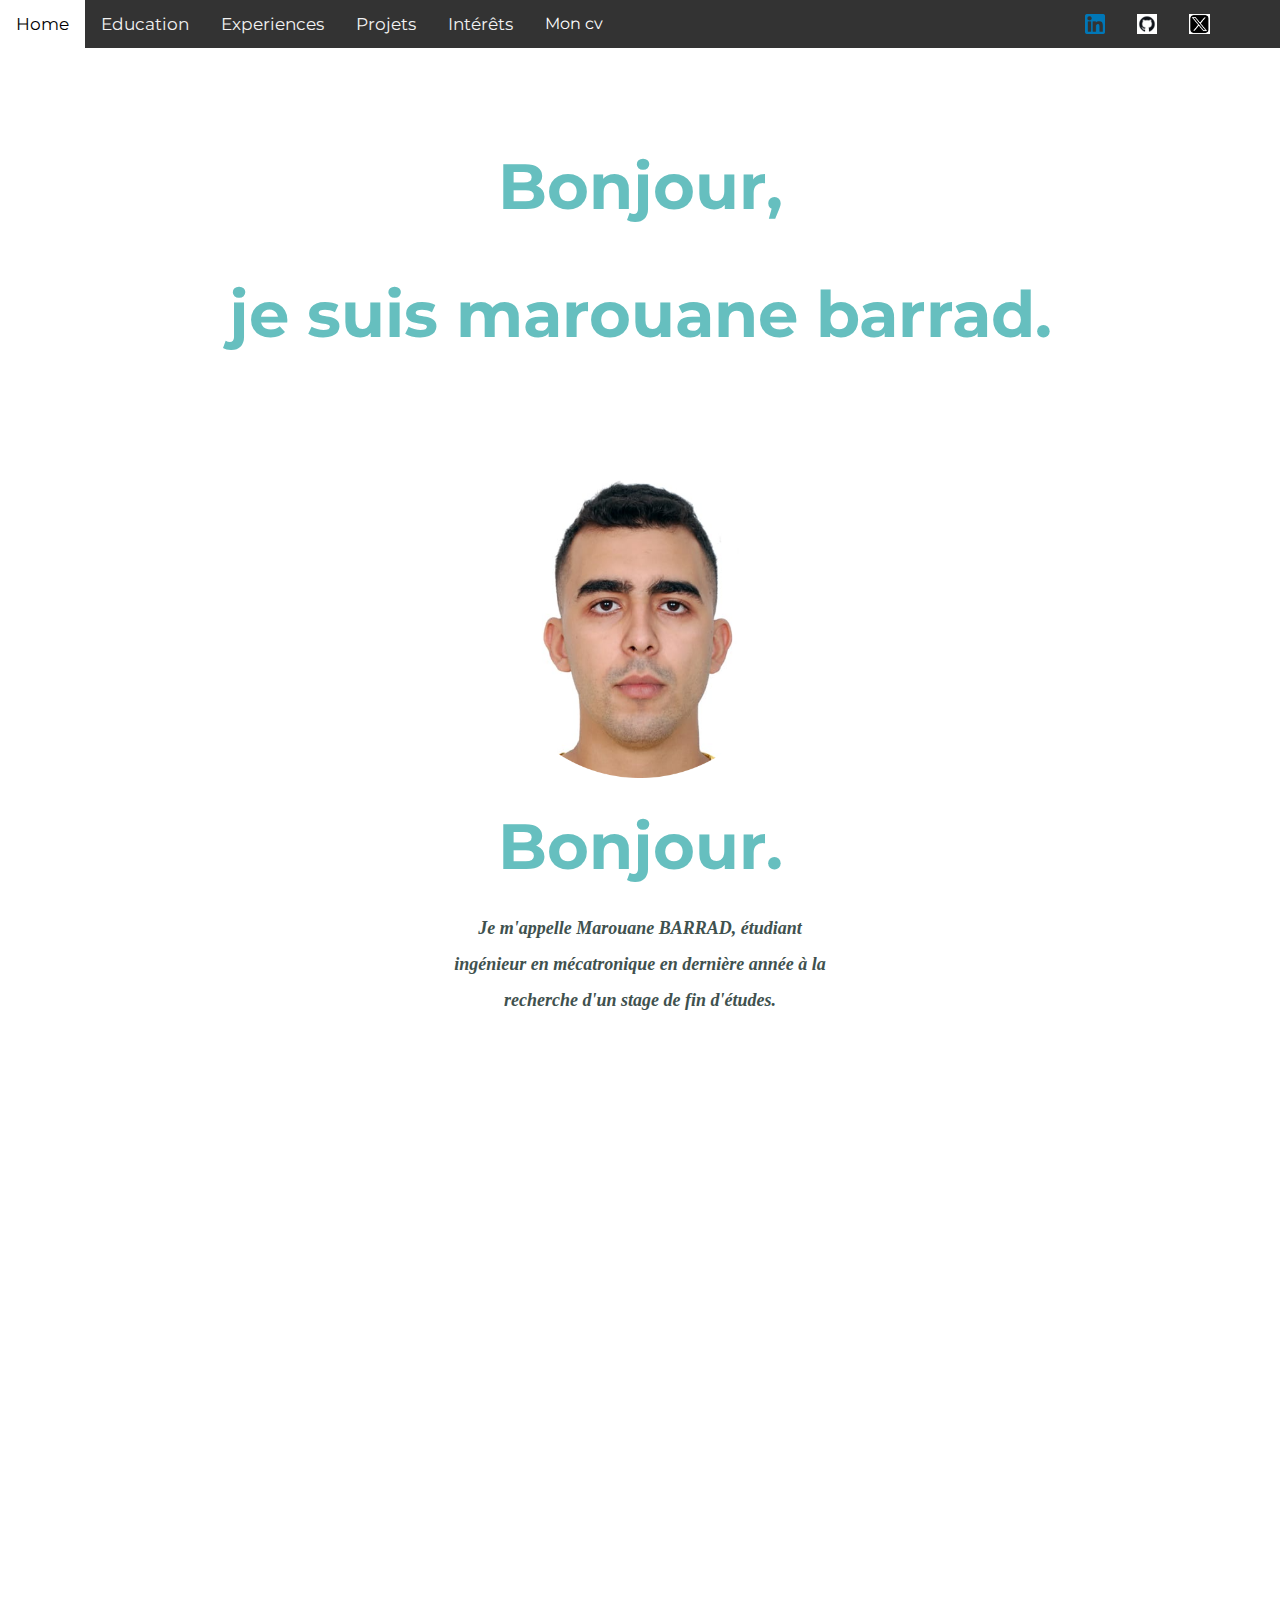
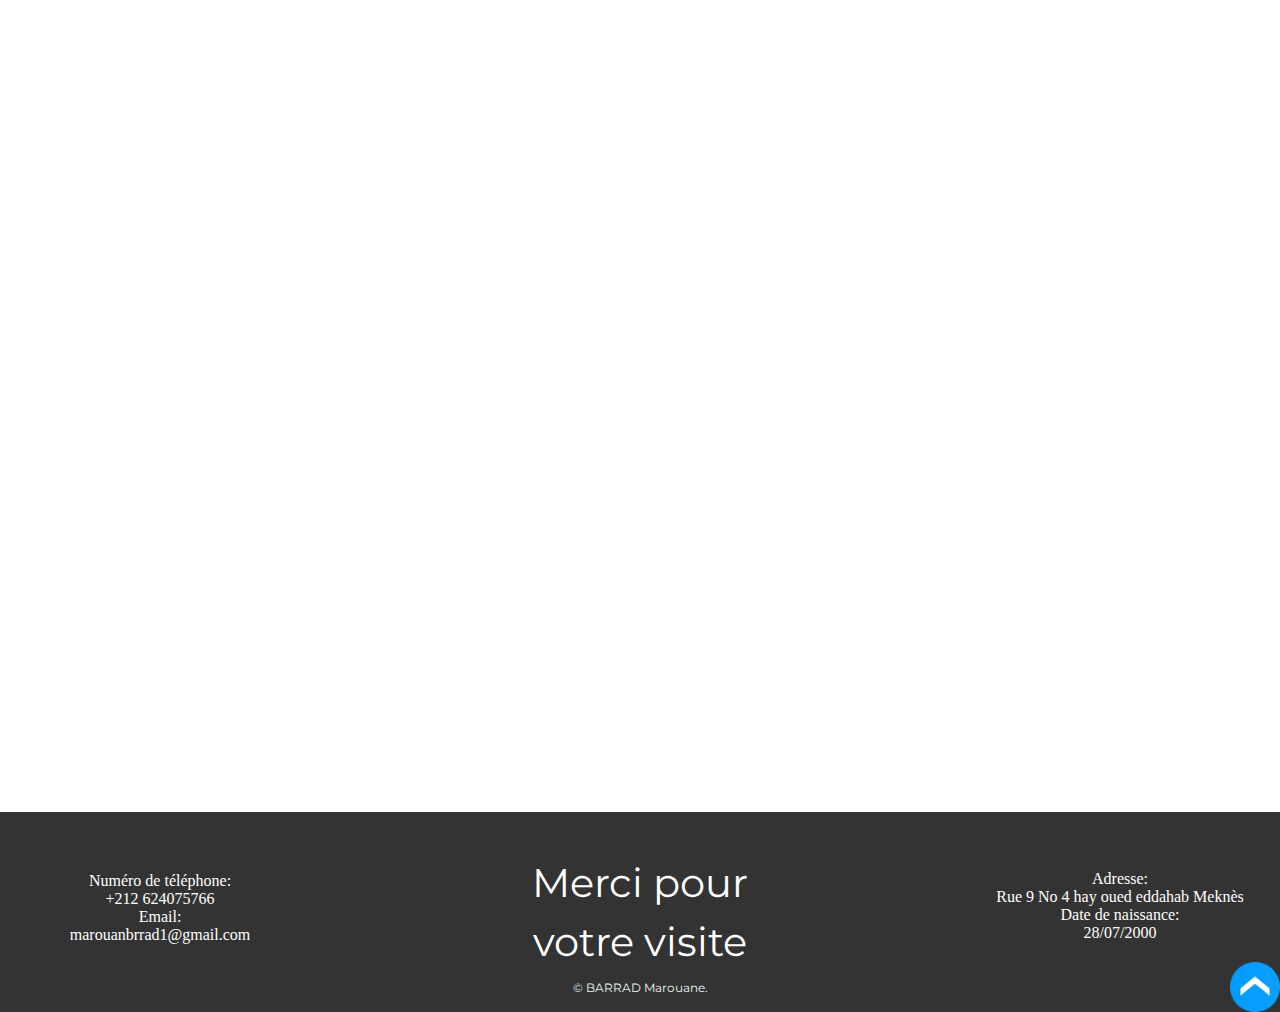
<file: index.html>
<!DOCTYPE html>
<html>
    <head>
        <meta charset="utf-8">
        <title>
            Barrad marouane website
        </title>
        <link rel="stylesheet" href="CSS/styles.css">
        <link rel="icon" href="favicon.ico">
        <link rel="preconnect" href="https://fonts.googleapis.com">
        <link rel="preconnect" href="https://fonts.gstatic.com" crossorigin>
        <link href="https://fonts.googleapis.com/css2?family=Montserrat&family=Sacramento&display=swap" rel="stylesheet">
        <script src="https://code.jquery.com/jquery-3.6.4.min.js"></script>
        <script src="move.js"></script>
        <style>
          .thanks1{
               
                 color:white;
                 margin-top: 36px;
                 margin-bottom: 0px;
                
          }
          .thanks2{
                 color:white;
                 margin-top:0px;
                 margin-bottom:10px;
          }
        </style>
    </head>
    <body>
     <section class="topsection">
      <div class="topcontainer">
           <ul class="navigbar">
            <li><a class="leftbars" href="index.html" >Home</a></li>
            <li><a class="leftbars" href="Education.html" target="_blank">Education</a></li>
            <li><a class="leftbars" href="experiences.html" target="_blank">Experiences</a></li>
            <li><a class="leftbars"  href="Projets.html"target="_blank">Projets</a></li>
            <li><a class="leftbars" href="hobbies.html"target="_blank">Intérêts</a></li>
            <li><a class="leftbars5"  href="mon cv.pdf" download target="_blank">Mon cv</a></li>
      
            <li><a class="rightbars" href="https://www.linkedin.com/in/marouane-barrad-17870b208/" target="_blank"><img  src="linkedin.png" alt="Linkedin"></a></li>
            <li><a class="rightbars" href="https://github.com/MarouaneBarrad" target="_blank"><img  src="github.png" alt="github"></a></li>
            <li><a class="rightbars" href="https://twitter.com/BrradMarouan" target="_blank"><img  src="twitter.jpg" alt="twitter"></a></li>
          </ul>
            <br>
            <br>
            <br>
            <br>
            
            <h1>    Bonjour,</h1>
            <h1>je  suis marouane barrad.</h1>
            
            
        
            
        </div>
        <div class="middle-container">
            <div class="profile">
              <img class="profilephoto" src="marwancircle.png" alt="myprofilephoto">
              <h1>Bonjour.</h2>
              <p class="intro"><strong><em>Je m'appelle Marouane BARRAD, étudiant ingénieur en mécatronique en dernière année à la recherche d'un stage de fin d'études.</em></strong></bold></p>
            </div>
        </section>
        <section class="tag">
              <div class="skills">
                <h2>Mes compétences</h2>
                <div class="skill-row">
                <img class="Cimg" src="C++-modified.png"  alt="C++">
                <h3 class="skilltitle">Programmation en C++</h3>
                <p class="skilltext"><strong><em>J'ai travaillé sur différents projets en C++ dont : un robot évitant les obstacles avec arduino et le contrôle d'une serrure codée par le PIC16F887</em> </strong> 
                </p>
              </div>

              <div class="skill-row">
                <img class="pyimg" src="python-modified.png" alt="">
                <h3 class="skilltitle">Programmation python</h3>
                <p class="skilltext"><strong><em>Je maîtrise le langage python,mon code est caractérisé par une syntaxe propre, une structuration logique et une documentation exhaustive, reflétant ma rigueur dans la pratique des meilleures méthodes de programmation. </em></strong> .</p>
              </div>
        </section>
        <section class="tag">
              <div class="skill-row">
                <img class="MATLABimg" src="matlab.png" alt="matlab">
                <h3 class="skilltitle">MATLAB</h3>
                <p class="skilltext"><strong><em>Je suis à l'aise avec la syntaxe de base de MATLAB, ainsi qu'avec les fonctionnalités et les fonctions intégrées, la manipulation, le traçage et la visualisation des données</em></strong> </p>
              </div>
              <div class="skill-row">
                <img class="simulinkimg" src="simulink.png" alt="simulink">
                <h3 class="skilltitle">Simulink</h3>
                <p class="skilltext"><strong><em>Je comprends les différents blocs de simulink, j'ai construit différents modèles et j'ai exploré des bibliothèques et compris leurs fonctionnalités  </em></strong> </p>
              </div>
        </section>
        <section class="tag ">
              <div class="skill-row1">
                <img class="catia_v5_img" src="catia v5.png" alt="catia">
                <h3 class="skilltitle">CATIA V5</h3>
                <p class="skilltext"><strong><em>Je comprends l'interface de CATIA, j'ai appris les bases du dessin, j'ai exploré Part Design Workbench et je l'ai appliqué à un projet réel : la construction d'un moteur de véhicule</em></strong> </p>
              </div>
              <div class="skill-row">
                <img class="proteusimg" src="proteus.png" alt="proteus">
                <h3 class="skilltitle">Proteus 8 ISIS</h3>
                <p class="skilltext"><strong><em>Proteus 8 ISIS est un logiciel de conception et de simulation de circuits électroniques et j'ai appliqué mes compétences dans ce logiciel dans 2 projets : L'étude de 2 capteurs : LDR et DHT11 et le contrôle d'une serrure codée par le PIC16F887</em></strong> </p>
              </div>
        </section>
        <section class="tag">
              <div class="skill-row2">
                <img class="step7" src="Step 7.jpg" alt="step7">
                <h3 class="skilltitle">Step 7</h3>
                <p class="skilltext"><strong><em>Lors de mon dernier stage de fin d'études à Lafargeholcim j'ai travaillé avec step 7 pour créer le grafcet et le LADDER d'un circuit de déchets vers un four en utilisant l'automate siemens s7-300 </em></strong> </p>
              </div>
            </div>
        
            <div class="contact-me">
              <h2>Get In Touch</h2>
              <h3 class="textfollowing">Si vous êtes intéressé ou avez des questions:</h3>
              <p class="finaltext">Contactez moi en clickant sur le bouton ci-dessous:</p>
              <a class="btn" href="contact.html">CONTACTER MOI</a>
            </div>
        </section>
          <br>
          
          <div class="bottom-container">
            <a  href="#top"><img class="returntop" title ="return to top?" src="back to top.png" alt="back"></a>
           

            <ul class="right-texts">
              <li class="right-texts">
                  Numéro de téléphone:
              </li>
              <br>
              <li class="right-texts">
                  +212 624075766
              </li>
              <br>
              <li class="right-texts">
                  Email:
              </li>
              <br>
              <li class="right-texts">
                  marouanbrrad1@gmail.com
              </li>
              
            </ul>
            <h2></h2>
            <h2 class="thanks1">Merci pour</h2>
            <h2 class="thanks2">votre visite</h2>
           
       
            <ul class="left-texts">
             <li class="left-texts">Adresse:
             </li>
             <br>
             <li class="left-texts">
              Rue 9 No 4 hay oued eddahab Meknès 
             </li>
             <br>
             <li class="left-texts">
              Date de naissance:
             </li>
             <br>
             <li class="left-texts">
              28/07/2000
             </li>
            <br>
            </ul>
      
        

          
            <p class="copyright" >© BARRAD Marouane.</p>
            
          </div>
          
        

    </body>
</html>
</file>
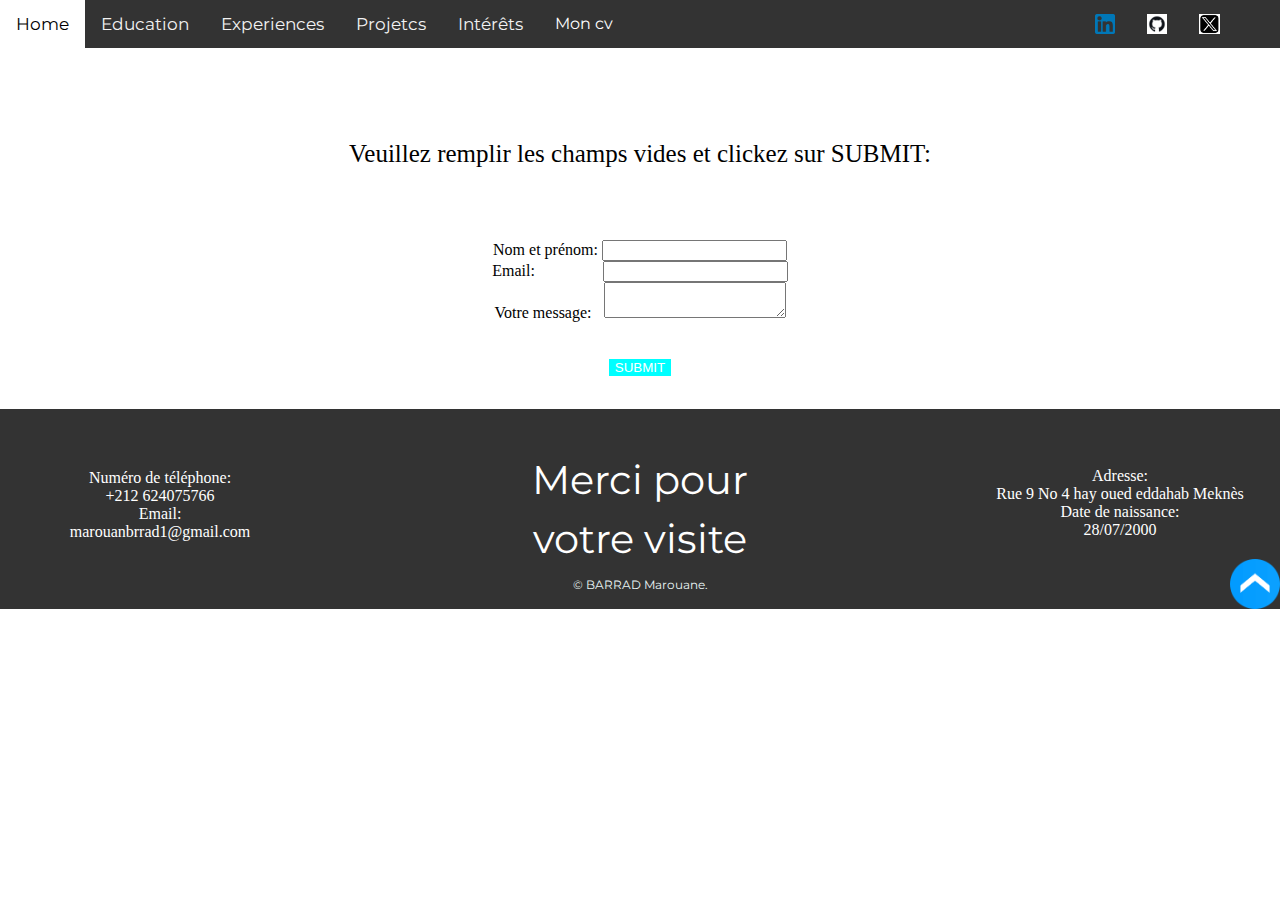
<file: contact.html>
<!DOCTYPE html>
<html>
    <head>
        <meta charset="utf-8">
        <title>
            Barrad marouane website
        </title>
        <link rel="stylesheet" href="CSS/styles.css">
        <link rel="icon" href="favicon.ico">
        <link rel="preconnect" href="https://fonts.googleapis.com">
        <link rel="preconnect" href="https://fonts.gstatic.com" crossorigin>
        <link href="https://fonts.googleapis.com/css2?family=Montserrat&family=Sacramento&display=swap" rel="stylesheet">
        <script src="https://code.jquery.com/jquery-3.6.4.min.js"></script>
        <script src="move.js"></script>
        <style>
          .thanks1{
               
                 color:white;
                 margin-top: 36px;
                 margin-bottom: 0px;
                
          }
          .thanks2{
                 color:white;
                 margin-top:0px;
                 margin-bottom:10px;
          }
         
        </style>
    </head>
    <body>
        <div class="topcontainer">
            <ul class="navigbar">
             <li><a class="leftbars" href="index.html" >Home</a></li>
             <li><a class="leftbars" href="Education.html" target="_blank">Education</a></li>
             <li><a class="leftbars" href="experiences.html" target="_blank">Experiences</a></li>
             <li><a class="leftbars"  href="#about"target="_blank">Projetcs</a></li>
             <li><a class="leftbars" href="hobbies.html"target="_blank">Intérêts</a></li>
             <li><a class="leftbars5"  href="mon cv.pdf" download target="_blank">Mon cv</a></li>
       
             <li><a class="rightbars" href="https://www.linkedin.com/in/marouane-barrad-17870b208/" target="_blank"><img  src="linkedin.png" alt="Linkedin"></a></li>
             <li><a class="rightbars" href="https://github.com/MarouaneBarrad" target="_blank"><img  src="github.png" alt="github"></a></li>
             <li><a class="rightbars" href="https://twitter.com/BrradMarouan" target="_blank" ><img  src="twitter.jpg" alt="twitter"></a></li>
            </ul>
            <br>
            <br>
            <br>
            <p style="font-size: 25px; color: black;">Veuillez remplir les champs vides et clickez sur SUBMIT:</p>
            <br>
            <br>
            

    <form action="https://public.herotofu.com/v1/4b8ef6b0-a6a1-11ee-9dec-893a2542e245" method="post" accept-charset="UTF-8">
        <div>
          <label style=" color: black;" for="name">Nom et prénom:</label>
          <input name="Name" id="name" type="text" required />
        </div>
        <div>
          <label style=" color: black;" for="email">Email:&nbsp;&nbsp;&nbsp;&nbsp;&nbsp;&nbsp;&nbsp;&nbsp;&nbsp;&nbsp;&nbsp;&nbsp;&nbsp;&nbsp;&nbsp;&nbsp;</label>
          <input name="Email" id="email" type="email" required  />
        </div>
        <div>
            <label style=" color: black;" for="message">Votre message:&nbsp;&nbsp;</label>
            
            <textarea name="message" id="message" type="message" required></textarea>
          </div>
        
        
        <br>
        
        <br>
        <div>
          <input  style="background-color: aqua;color:white;border: none;"type="submit" value="SUBMIT" />
          <div  style="text-indent:-99999px; white-space:nowrap; overflow:hidden; position:absolute;" aria-hidden="true">
            <input  type="text" name="_gotcha" tabindex="-1" autocomplete="off" />
          </div>
        </div>
      </form>
      <div class="bottom-container">
        <a  href="#top"><img class="returntop" title ="return to top?" src="back to top.png" alt="back"</a>
       

        <ul class="right-texts">
          <li class="right-texts">
              Numéro de téléphone:
          </li>
          <br>
          <li class="right-texts">
              +212 624075766
          </li>
          <br>
          <li class="right-texts">
              Email:
          </li>
          <br>
          <li class="right-texts">
              marouanbrrad1@gmail.com
          </li>
          
        </ul>
      
        <h2></h2>
        <h2 class="thanks1">Merci pour</h2>
        <h2 class="thanks2">votre visite</h2>
   
        <ul class="left-texts">
         <li class="left-texts">Adresse:
         </li>
         <br>
         <li class="left-texts">
          Rue 9 No 4 hay oued eddahab Meknès 
         </li>
         <br>
         <li class="left-texts">
          Date de naissance:
         </li>
         <br>
         <li class="left-texts">
          28/07/2000
         </li>
        <br>
        </ul>
  
    

      
        <p class="copyright" >© BARRAD Marouane.</p>
        
      </div>
      
    

</body>
  </body>
    </body>
</file>
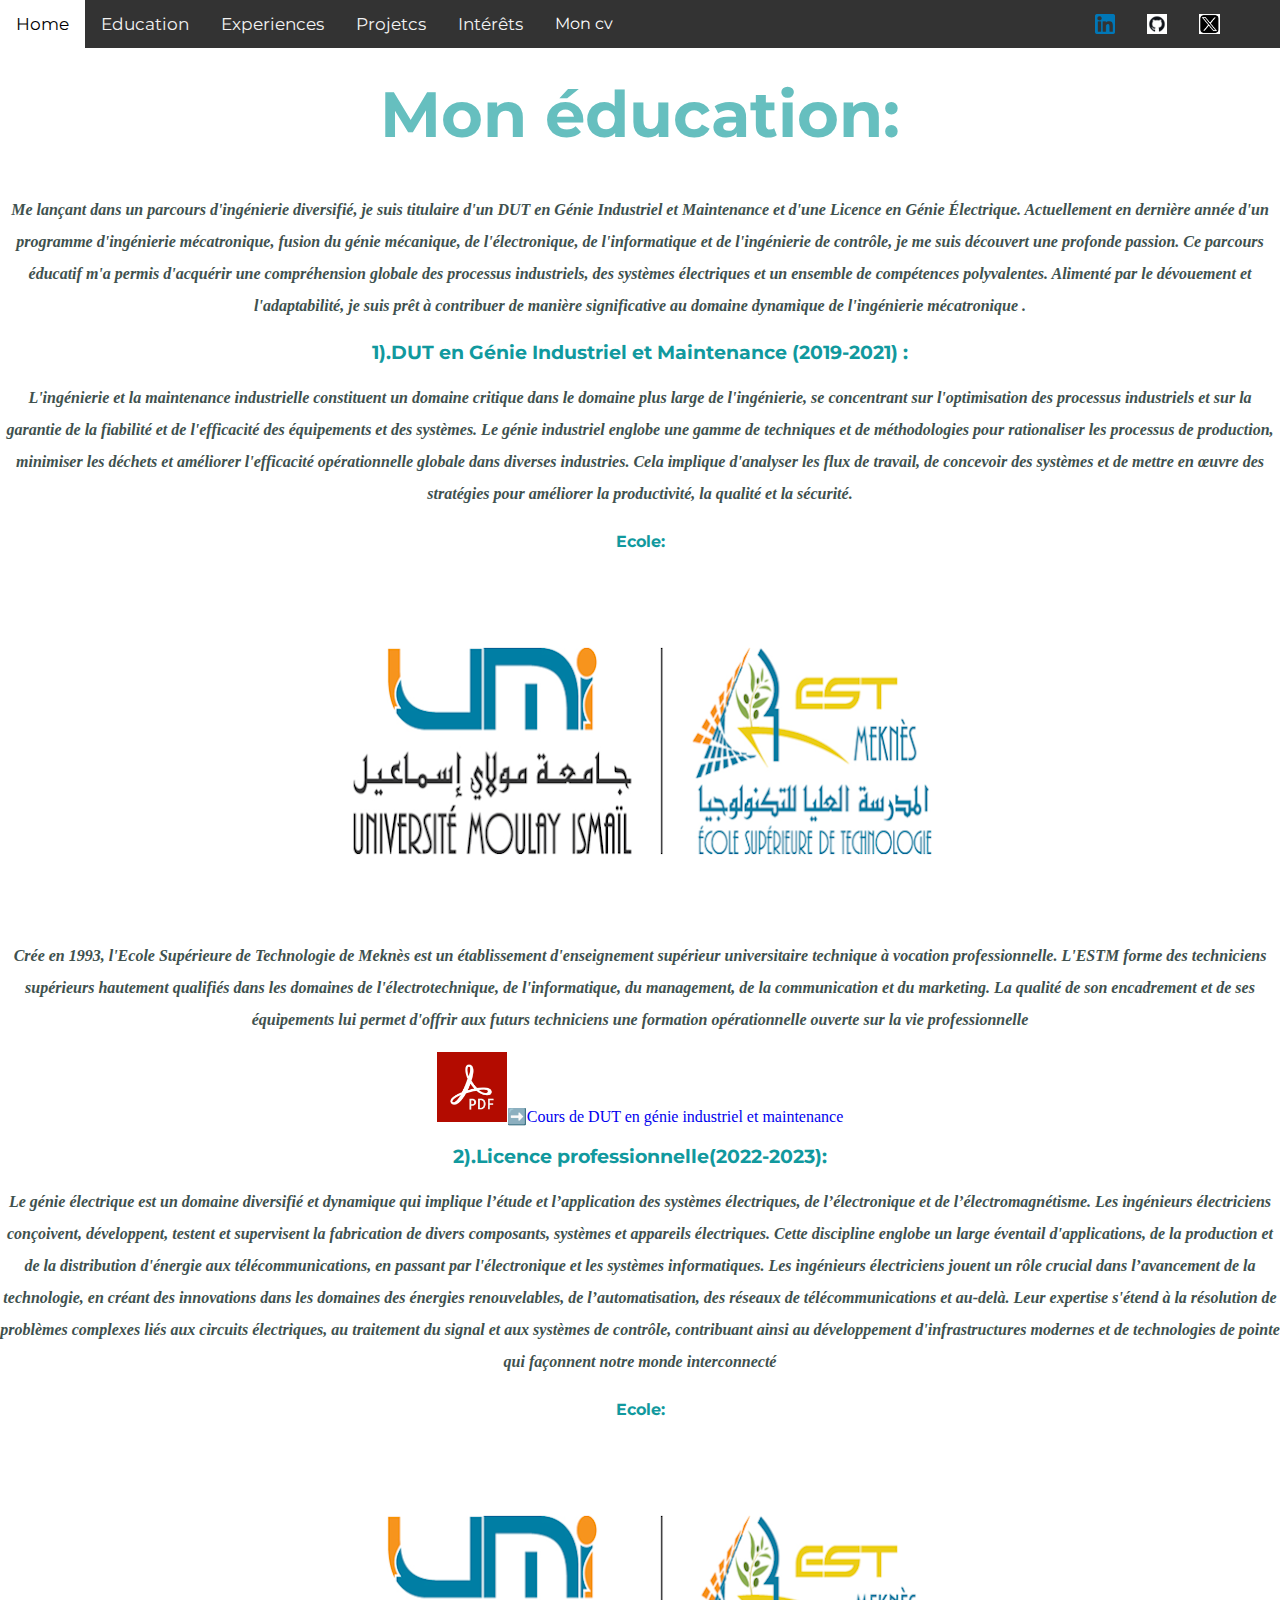
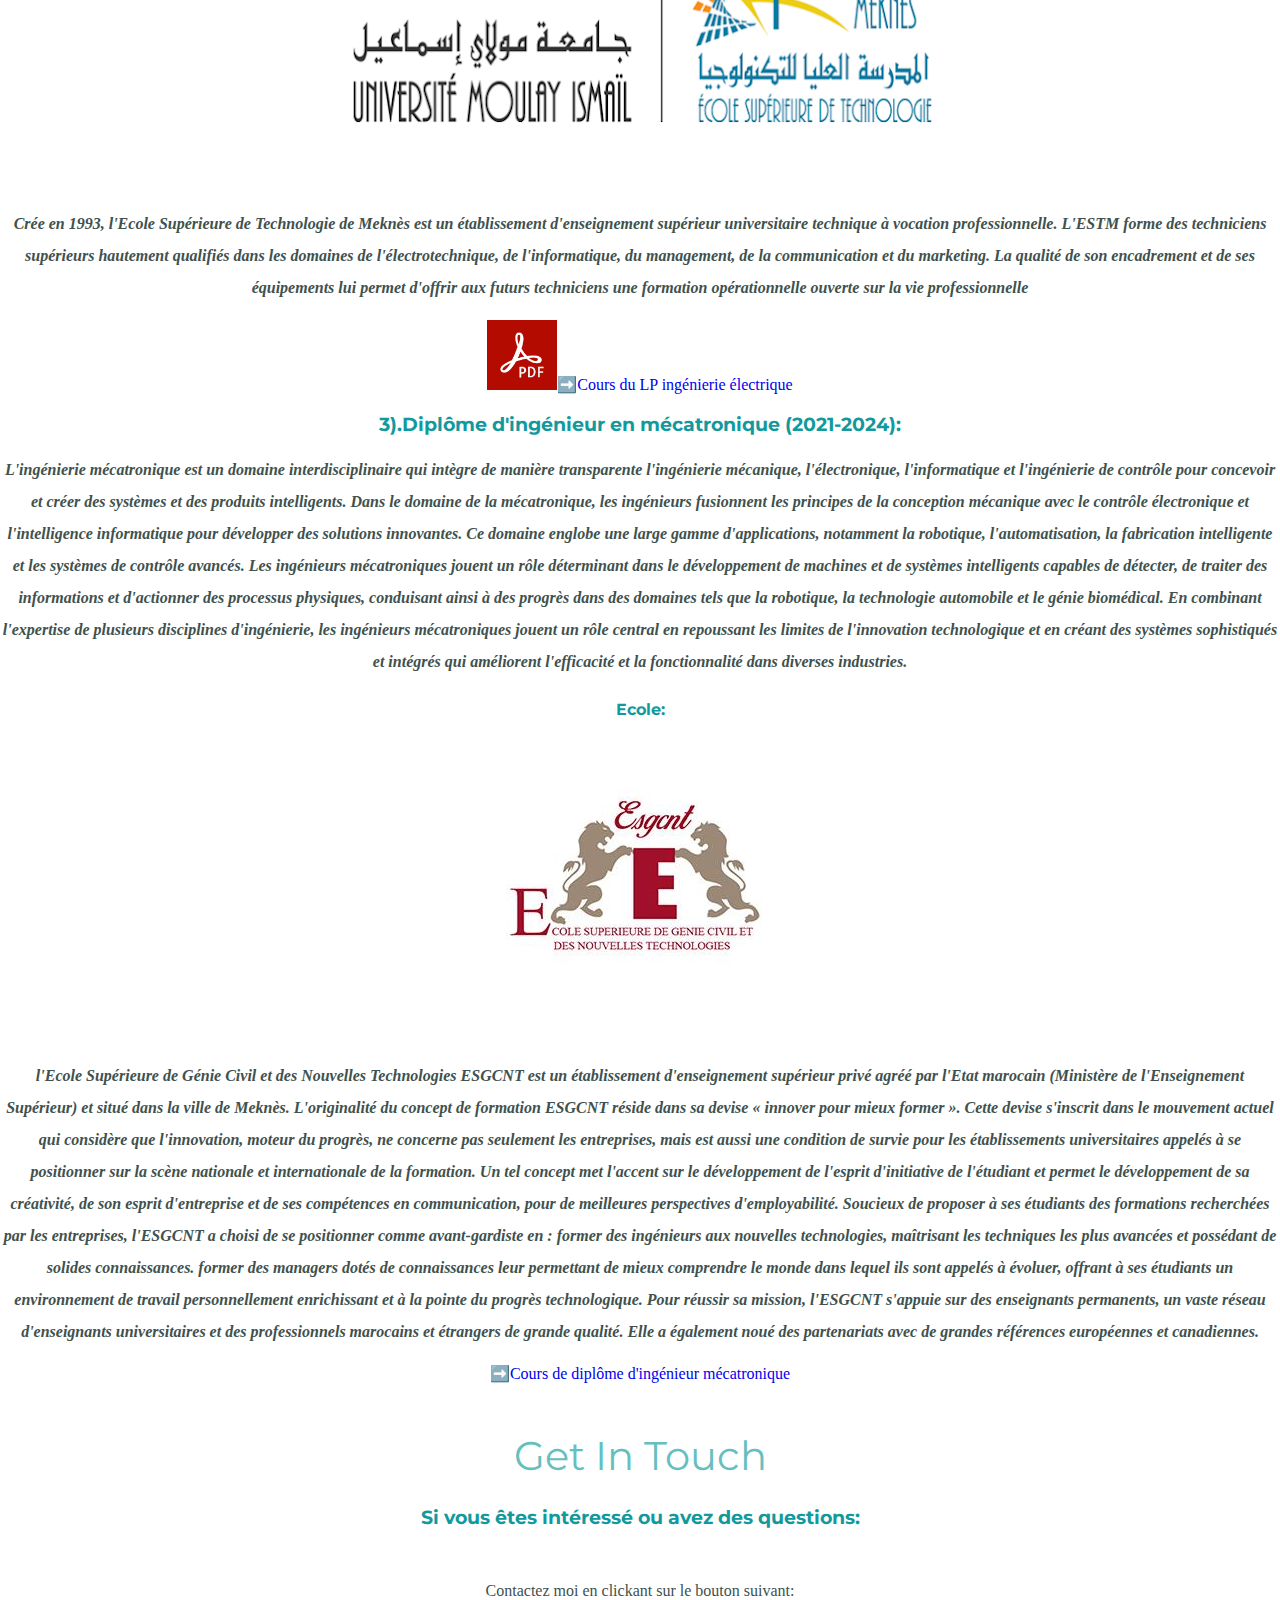
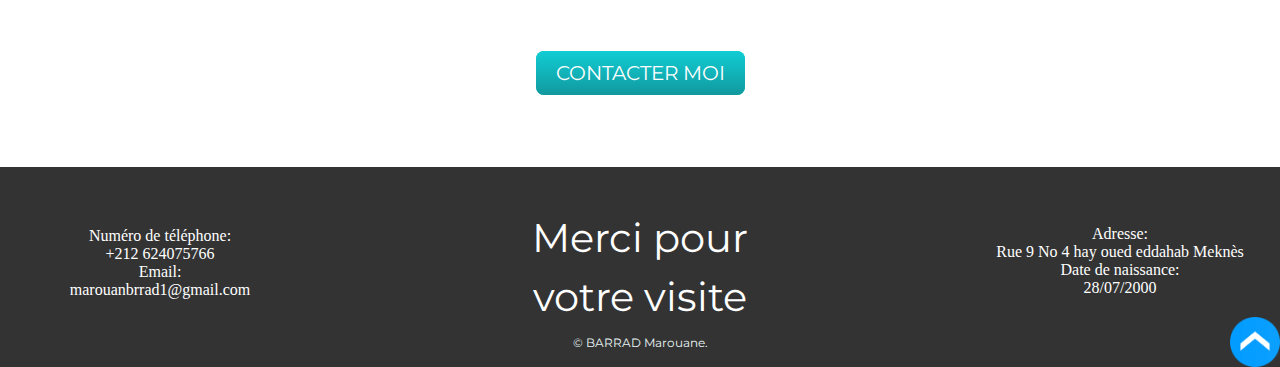
<file: Education.html>
<!DOCTYPE html>
<html>
    <head>
        <meta charset="utf-8">
        <title>
            Barrad marouane website
        </title>
        <link rel="stylesheet" href="CSS/styles.css">
        <link rel="icon" href="favicon.ico">
        <link rel="preconnect" href="https://fonts.googleapis.com">
        <link rel="preconnect" href="https://fonts.gstatic.com" crossorigin>
        <link href="https://fonts.googleapis.com/css2?family=Montserrat&family=Sacramento&display=swap" rel="stylesheet">
        <script src="https://code.jquery.com/jquery-3.6.4.min.js"></script>
        <script src="move.js"></script>
        <style>
          .thanks1{
               
                 color:white;
                 margin-top: 36px;
                 margin-bottom: 0px;
                
          }
          .thanks2{
                 color:white;
                 margin-top:0px;
                 margin-bottom:10px;
          }
        </style>
    </head>
    <body>
       
            <div class="topcontainer">
                 <ul class="navigbar">
                  <li><a class="leftbars" href="index.html" >Home</a></li>
                  <li><a class="leftbars" href="Education.html" target="_blank">Education</a></li>
                  <li><a class="leftbars" href="experiences.html" target="_blank">Experiences</a></li>
                  <li><a class="leftbars"  href="#about"target="_blank">Projetcs</a></li>
                  <li><a class="leftbars" href="hobbies.html"target="_blank">Intérêts</a></li>
                  <li><a class="leftbars5"  href="mon cv.pdf" download target="_blank">Mon cv</a></li>
            
                  <li><a class="rightbars" href="https://www.linkedin.com/in/marouane-barrad-17870b208/" target="_blank"><img  src="linkedin.png" alt="Linkedin"></a></li>
                  <li><a class="rightbars" href="https://github.com/MarouaneBarrad" target="_blank"><img  src="github.png" alt="github"></a></li>
                  <li><a class="rightbars" href="https://twitter.com/BrradMarouan" target="_blank"><img  src="twitter.jpg" alt="twitter"></a></li>
                 </ul>
                 
            <h1> Mon éducation:</h1>
             <p><strong><em>Me lançant dans un parcours d'ingénierie diversifié, je suis titulaire d'un DUT en Génie Industriel et Maintenance et d'une Licence en Génie Électrique. Actuellement en dernière année d'un programme d'ingénierie mécatronique, fusion du génie mécanique, de l'électronique, de l'informatique et de l'ingénierie de contrôle, je me suis découvert une profonde passion. Ce parcours éducatif m'a permis d'acquérir une compréhension globale des processus industriels, des systèmes électriques et un ensemble de compétences polyvalentes. Alimenté par le dévouement et l'adaptabilité, je suis prêt à contribuer de manière significative au domaine dynamique de l'ingénierie mécatronique
              .</em></strong></p>
              <h3>1).DUT en Génie Industriel et Maintenance (2019-2021) :</h3>
              <p><strong><em>L'ingénierie et la maintenance industrielle constituent un domaine critique dans le domaine plus large de l'ingénierie, se concentrant sur l'optimisation des processus industriels et sur la garantie de la fiabilité et de l'efficacité des équipements et des systèmes. Le génie industriel englobe une gamme de techniques et de méthodologies pour rationaliser les processus de production, minimiser les déchets et améliorer l'efficacité opérationnelle globale dans diverses industries. Cela implique d'analyser les flux de travail, de concevoir des systèmes et de mettre en œuvre des stratégies pour améliorer la productivité, la qualité et la sécurité.</em></strong></p>
              <h4>Ecole:</h4>
              <img src="EST Meknès.png" alt="ESTM">
          <p><strong><em>Crée en 1993, l'Ecole Supérieure de Technologie de Meknès est un établissement d'enseignement supérieur universitaire technique à vocation professionnelle. L'ESTM forme des techniciens supérieurs hautement qualifiés dans les domaines de l'électrotechnique, de l'informatique, du management, de la communication et du marketing. La qualité de son encadrement et de ses équipements lui permet d'offrir aux futurs techniciens une formation opérationnelle ouverte sur la vie professionnelle</em></strong></p>
          <a class="courses1"href="présentation DUT GIM.pdf" download target="_blank"><img class="pdfimg" src="pdf.png" alt="pdf">➡️Cours de DUT en génie industriel et maintenance</a>
          <h3>2).Licence professionnelle(2022-2023):</h3>
          <p><strong><em>
            Le génie électrique est un domaine diversifié et dynamique qui implique l’étude et l’application des systèmes électriques, de l’électronique et de l’électromagnétisme. Les ingénieurs électriciens conçoivent, développent, testent et supervisent la fabrication de divers composants, systèmes et appareils électriques. Cette discipline englobe un large éventail d'applications, de la production et de la distribution d'énergie aux télécommunications, en passant par l'électronique et les systèmes informatiques. Les ingénieurs électriciens jouent un rôle crucial dans l’avancement de la technologie, en créant des innovations dans les domaines des énergies renouvelables, de l’automatisation, des réseaux de télécommunications et au-delà. Leur expertise s'étend à la résolution de problèmes complexes liés aux circuits électriques, au traitement du signal et aux systèmes de contrôle, contribuant ainsi au développement d'infrastructures modernes et de technologies de pointe qui façonnent notre monde interconnecté</em></strong></p>
            <h4>Ecole:</h4>
            <img src="EST Meknès.png" alt="ESTM">
            <p><strong><em>Crée en 1993, l'Ecole Supérieure de Technologie de Meknès est un établissement d'enseignement supérieur universitaire technique à vocation professionnelle. L'ESTM forme des techniciens supérieurs hautement qualifiés dans les domaines de l'électrotechnique, de l'informatique, du management, de la communication et du marketing. La qualité de son encadrement et de ses équipements lui permet d'offrir aux futurs techniciens une formation opérationnelle ouverte sur la vie professionnelle</em></strong></p>
            <a class="courses1"href="IE.pdf" download target="_blank"><img class="pdfimg" src="pdf.png" alt="pdf">➡️Cours du LP ingénierie électrique</a>
            <h3>3).Diplôme d'ingénieur en mécatronique (2021-2024):</h3>
            <p><strong><em>L'ingénierie mécatronique est un domaine interdisciplinaire qui intègre de manière transparente l'ingénierie mécanique, l'électronique, l'informatique et l'ingénierie de contrôle pour concevoir et créer des systèmes et des produits intelligents. Dans le domaine de la mécatronique, les ingénieurs fusionnent les principes de la conception mécanique avec le contrôle électronique et l'intelligence informatique pour développer des solutions innovantes. Ce domaine englobe une large gamme d'applications, notamment la robotique, l'automatisation, la fabrication intelligente et les systèmes de contrôle avancés. Les ingénieurs mécatroniques jouent un rôle déterminant dans le développement de machines et de systèmes intelligents capables de détecter, de traiter des informations et d'actionner des processus physiques, conduisant ainsi à des progrès dans des domaines tels que la robotique, la technologie automobile et le génie biomédical. En combinant l'expertise de plusieurs disciplines d'ingénierie, les ingénieurs mécatroniques jouent un rôle central en repoussant les limites de l'innovation technologique et en créant des systèmes sophistiqués et intégrés qui améliorent l'efficacité et la fonctionnalité dans diverses industries.</em></strong></p>
            <h4>Ecole:</h4>
            <img src="esgcnt.jpg" alt="ESGCNT">
            <p><strong><em>l'Ecole Supérieure de Génie Civil et des Nouvelles Technologies ESGCNT est un établissement d'enseignement supérieur privé agréé par l'Etat marocain (Ministère de l'Enseignement Supérieur) et situé dans la ville de Meknès.
              L'originalité du concept de formation ESGCNT réside dans sa devise « innover pour mieux former ». Cette devise s'inscrit dans le mouvement actuel qui considère que l'innovation, moteur du progrès, ne concerne pas seulement les entreprises, mais est aussi une condition de survie pour les établissements universitaires appelés à se positionner sur la scène nationale et internationale de la formation. Un tel concept met l'accent sur le développement de l'esprit d'initiative de l'étudiant et permet le développement de sa créativité, de son esprit d'entreprise et de ses compétences en communication, pour de meilleures perspectives d'employabilité.
              Soucieux de proposer à ses étudiants des formations recherchées par les entreprises, l'ESGCNT a choisi de se positionner comme avant-gardiste en :
              former des ingénieurs aux nouvelles technologies, maîtrisant les techniques les plus avancées et possédant de solides connaissances. former des managers dotés de connaissances leur permettant de mieux comprendre le monde dans lequel ils sont appelés à évoluer, offrant à ses étudiants un environnement de travail personnellement enrichissant et à la pointe du progrès technologique. Pour réussir sa mission, l'ESGCNT s'appuie sur des enseignants permanents, un vaste réseau d'enseignants universitaires et des professionnels marocains et étrangers de grande qualité. Elle a également noué des partenariats avec de grandes références européennes et canadiennes.</em></strong></p>
            <a class="courses1"href="https://esgcnt.net/ingenierie-en-genie-mecatronique/"target="_blank">➡️Cours de diplôme d'ingénieur mécatronique</a>
            <div class="contact-me">
                <h2>Get In Touch</h2>
                <h3 class="textfollowing">Si vous êtes intéressé ou avez des questions:</h3>
                <p class="finaltext">Contactez moi en clickant sur le bouton suivant:</p>
                <a class="btn" href="contact.html">CONTACTER MOI</a>
              </div>
            </div>
          </section>
            <br>
            
            <div class="bottom-container">
              <a  href="#top"><img class="returntop" title ="return to top?" src="back to top.png" alt="back"</a>
             
  
              <ul class="right-texts">
                <li class="right-texts">
                    Numéro de téléphone:
                </li>
                <br>
                <li class="right-texts">
                    +212 624075766
                </li>
                <br>
                <li class="right-texts">
                    Email:
                </li>
                <br>
                <li class="right-texts">
                    marouanbrrad1@gmail.com
                </li>
                
              </ul>
            
              <h2></h2>
              <h2 class="thanks1">Merci pour</h2>
              <h2 class="thanks2">votre visite</h2>
         
              <ul class="left-texts">
               <li class="left-texts">Adresse:
               </li>
               <br>
               <li class="left-texts">
                Rue 9 No 4 hay oued eddahab Meknès 
               </li>
               <br>
               <li class="left-texts">
                Date de naissance:
               </li>
               <br>
               <li class="left-texts">
                28/07/2000
               </li>
              <br>
              </ul>
        
          
  
            
              <p class="copyright" >© BARRAD Marouane.</p>
              
            </div>
            
          
  
      </body>
        </body>
</file>
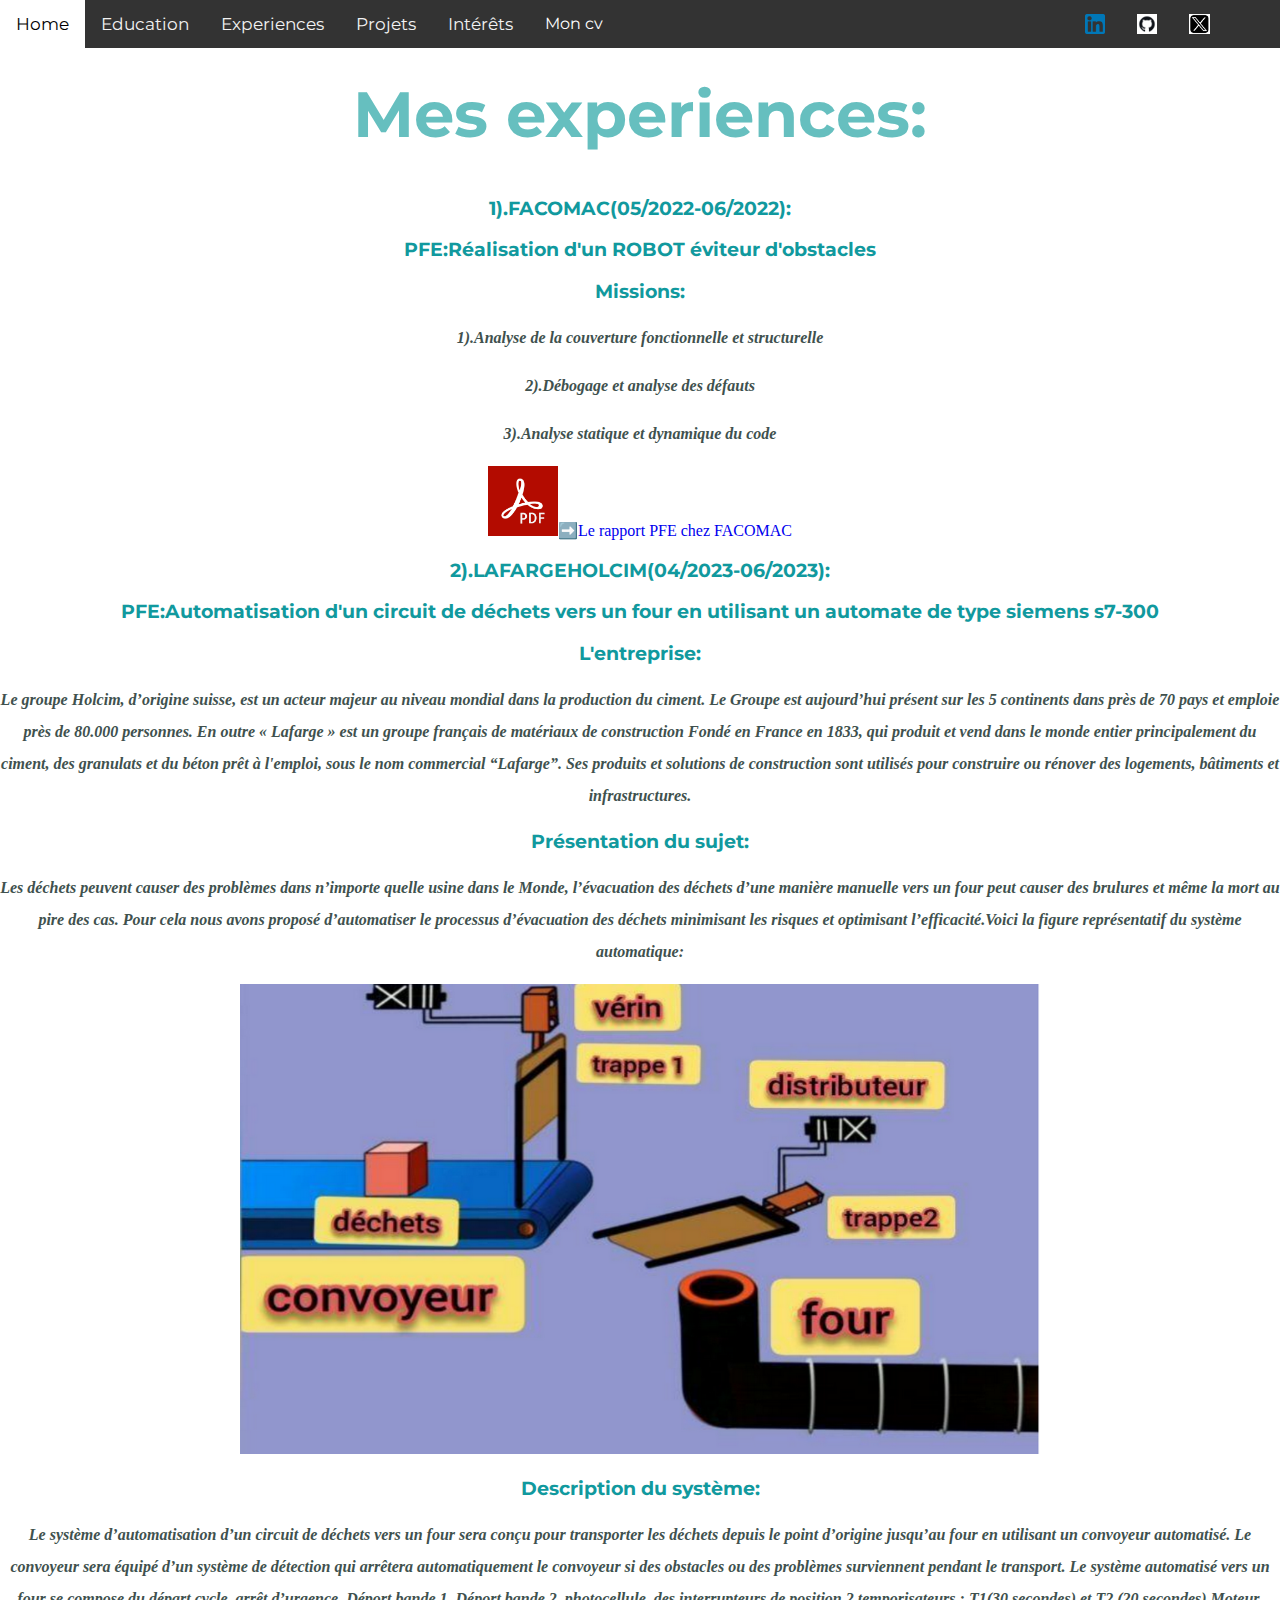
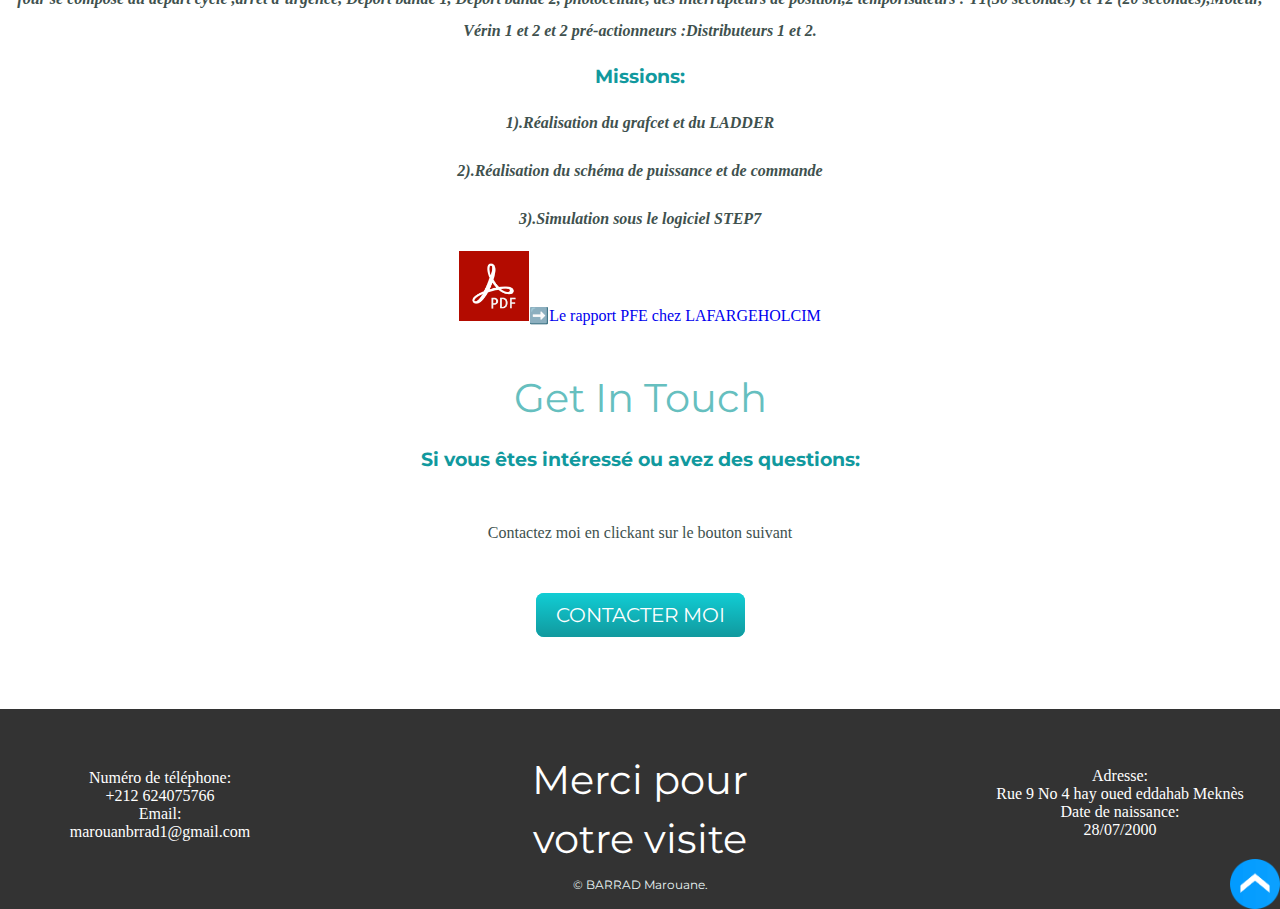
<file: experiences.html>
<!DOCTYPE html>
<html>
    <head>
        <meta charset="utf-8">
        <title>
            Barrad marouane website
        </title>
        <link rel="stylesheet" href="CSS/styles.css">
        <link rel="icon" href="favicon.ico">
        <link rel="preconnect" href="https://fonts.googleapis.com">
        <link rel="preconnect" href="https://fonts.gstatic.com" crossorigin>
        <link href="https://fonts.googleapis.com/css2?family=Montserrat&family=Sacramento&display=swap" rel="stylesheet">
        <script src="https://code.jquery.com/jquery-3.6.4.min.js"></script>
        <script src="move.js"></script>
        <style>
            .thanks1{
                 
                   color:white;
                   margin-top: 36px;
                   margin-bottom: 0px;
                  
            }
            .thanks2{
                   color:white;
                   margin-top:0px;
                   margin-bottom:10px;
            }
          </style>
    </head>
   <body>
    <div class="topcontainer">
        <ul class="navigbar">
         <li><a class="leftbars" href="index.html" >Home</a></li>
         <li><a class="leftbars" href="Education.html" target="_blank">Education</a></li>
         <li><a class="leftbars" href="experiences.html" target="_blank">Experiences</a></li>
         <li><a class="leftbars"  href="Projets.html"">Projets</a></li>
         <li><a class="leftbars" href="hobbies.html"target="_blank">Intérêts</a></li>
         <li><a class="leftbars5"  href="mon cv.pdf" download target="_blank">Mon cv</a></li>
   
         <li><a class="rightbars" href="https://www.linkedin.com/in/marouane-barrad-17870b208/" target="_blank"><img  src="linkedin.png" alt="Linkedin"></a></li>
         <li><a class="rightbars" href="https://github.com/MarouaneBarrad" target="_blank"><img  src="github.png" alt="github"></a></li>
         <li><a class="rightbars" href="https://twitter.com/BrradMarouan" target="_blank"><img  src="twitter.jpg" alt="twitter"></a></li>
        </ul>
    </div>
        <h1> Mes experiences:</h1>
        <h3>1).FACOMAC(05/2022-06/2022):</h3>
        <h3>PFE:Réalisation d'un ROBOT éviteur d'obstacles
        </h3>
        <h3>Missions:</h3>
        <p><strong><em>1).Analyse de la couverture fonctionnelle et structurelle
        </em></strong></p>
        <p><strong><em>2).Débogage et analyse des défauts

        </em></strong></p>
        <p><strong><em>3).Analyse statique et dynamique du code


        </em></strong></p>
        <a class="courses1" href="PFE éviteur d'obstacles.pdf" download target="_blank"><img class="pdfimg" src="pdf.png" alt="pdf">➡️Le rapport PFE chez FACOMAC</a>
        <h3>2).LAFARGEHOLCIM(04/2023-06/2023):</h3> 
        <h3>PFE:Automatisation d'un circuit de déchets vers
            un four en utilisant un automate de type
            siemens s7-300
            </h3>
        <h3>L'entreprise:</h3>
        <p><strong><em>Le groupe Holcim, d’origine suisse, est un acteur majeur au niveau mondial dans
            la production du ciment. Le Groupe est aujourd’hui présent sur les 5 continents
            dans près de 70 pays et emploie près de 80.000 personnes. En outre « Lafarge » est
            un groupe français de matériaux de construction Fondé en France en 1833, qui
            produit et vend dans le monde entier principalement du ciment, des granulats et du
            béton prêt à l'emploi, sous le nom commercial “Lafarge”. Ses produits et solutions
            de construction sont utilisés pour construire ou rénover des logements, bâtiments et
            infrastructures.</em></strong></p>
        <h3>Présentation du sujet:</h3>
        <p><strong><em>Les déchets peuvent causer des problèmes dans n’importe quelle usine dans
            le Monde, l’évacuation des déchets d’une manière manuelle vers un four peut
            causer des brulures et même la mort au pire des cas.
            Pour cela nous avons proposé d’automatiser le processus d’évacuation des
            déchets minimisant les risques et optimisant l’efficacité.Voici la figure représentatif du système automatique:
        </em></strong></p>
            <img class="systemeauto" src="pfefarge.png" alt="systeme d'automatisation">
            <h3>Description du système:</h3>
            <p><strong><em>Le système d’automatisation d’un circuit de déchets vers un four sera
                conçu pour transporter les déchets depuis le point d’origine jusqu’au
                four en utilisant un convoyeur automatisé.
                Le convoyeur sera équipé d’un système de détection qui arrêtera
                automatiquement le convoyeur si des obstacles ou des problèmes
                surviennent pendant le transport.
                Le système automatisé vers un four se compose du départ cycle
                ,arrêt d’urgence, Déport bande 1, Déport bande 2, photocellule, des
                interrupteurs de position,2 temporisateurs : T1(30 secondes) et T2
                (20 secondes),Moteur, Vérin 1 et 2 et 2 pré-actionneurs :Distributeurs 1
                et 2.</em></strong></p>
                <h3>Missions:</h3>
                <p><strong><em>1).Réalisation du grafcet et du LADDER
                </em></strong></p>
                <p><strong><em>2).Réalisation du schéma de puissance et de commande
                </em></strong></p>
                <p><strong><em>3).Simulation sous le logiciel STEP7

                </em></strong></p>
                <a class="courses1" href="rapport pfe.pdf" download target="_blank"><img class="pdfimg" src="pdf.png" alt="pdf">➡️Le rapport PFE chez LAFARGEHOLCIM</a>
                <div class="contact-me">
                    <h2>Get In Touch</h2>
                    <h3 class="textfollowing">Si vous êtes intéressé ou avez des questions:</h3>
                    <p class="finaltext">Contactez moi en clickant sur le bouton suivant</p>
                    <a class="btn" href="contact.html">CONTACTER MOI</a>
                </div>
                
              </section>
                <br>
                
                <div class="bottom-container">
                  <a  href="#top"><img class="returntop" title ="return to top?" src="back to top.png" alt="back"></a>
                 
      
                  <ul class="right-texts">
                    <li class="right-texts">
                        Numéro de téléphone:
                    </li>
                    <br>
                    <li class="right-texts">
                        +212 624075766
                    </li>
                    <br>
                    <li class="right-texts">
                        Email:
                    </li>
                    <br>
                    <li class="right-texts">
                        marouanbrrad1@gmail.com
                    </li>
                    
                  </ul>
                
                  <h2></h2>
                 <h2 class="thanks1">Merci pour</h2>
                 <h2 class="thanks2">votre visite</h2>
             
                  <ul class="left-texts">
                   <li class="left-texts">Adresse:
                   </li>
                   <br>
                   <li class="left-texts">
                    Rue 9 No 4 hay oued eddahab Meknès 
                   </li>
                   <br>
                   <li class="left-texts">
                    Date de naissance:
                   </li>
                   <br>
                   <li class="left-texts">
                    28/07/2000
                   </li>
                  <br>
                  </ul>
            
              
      
                
                  <p class="copyright" >© BARRAD Marouane.</p>
                  
                </div>
                
              
      
         
    </body>
</file>
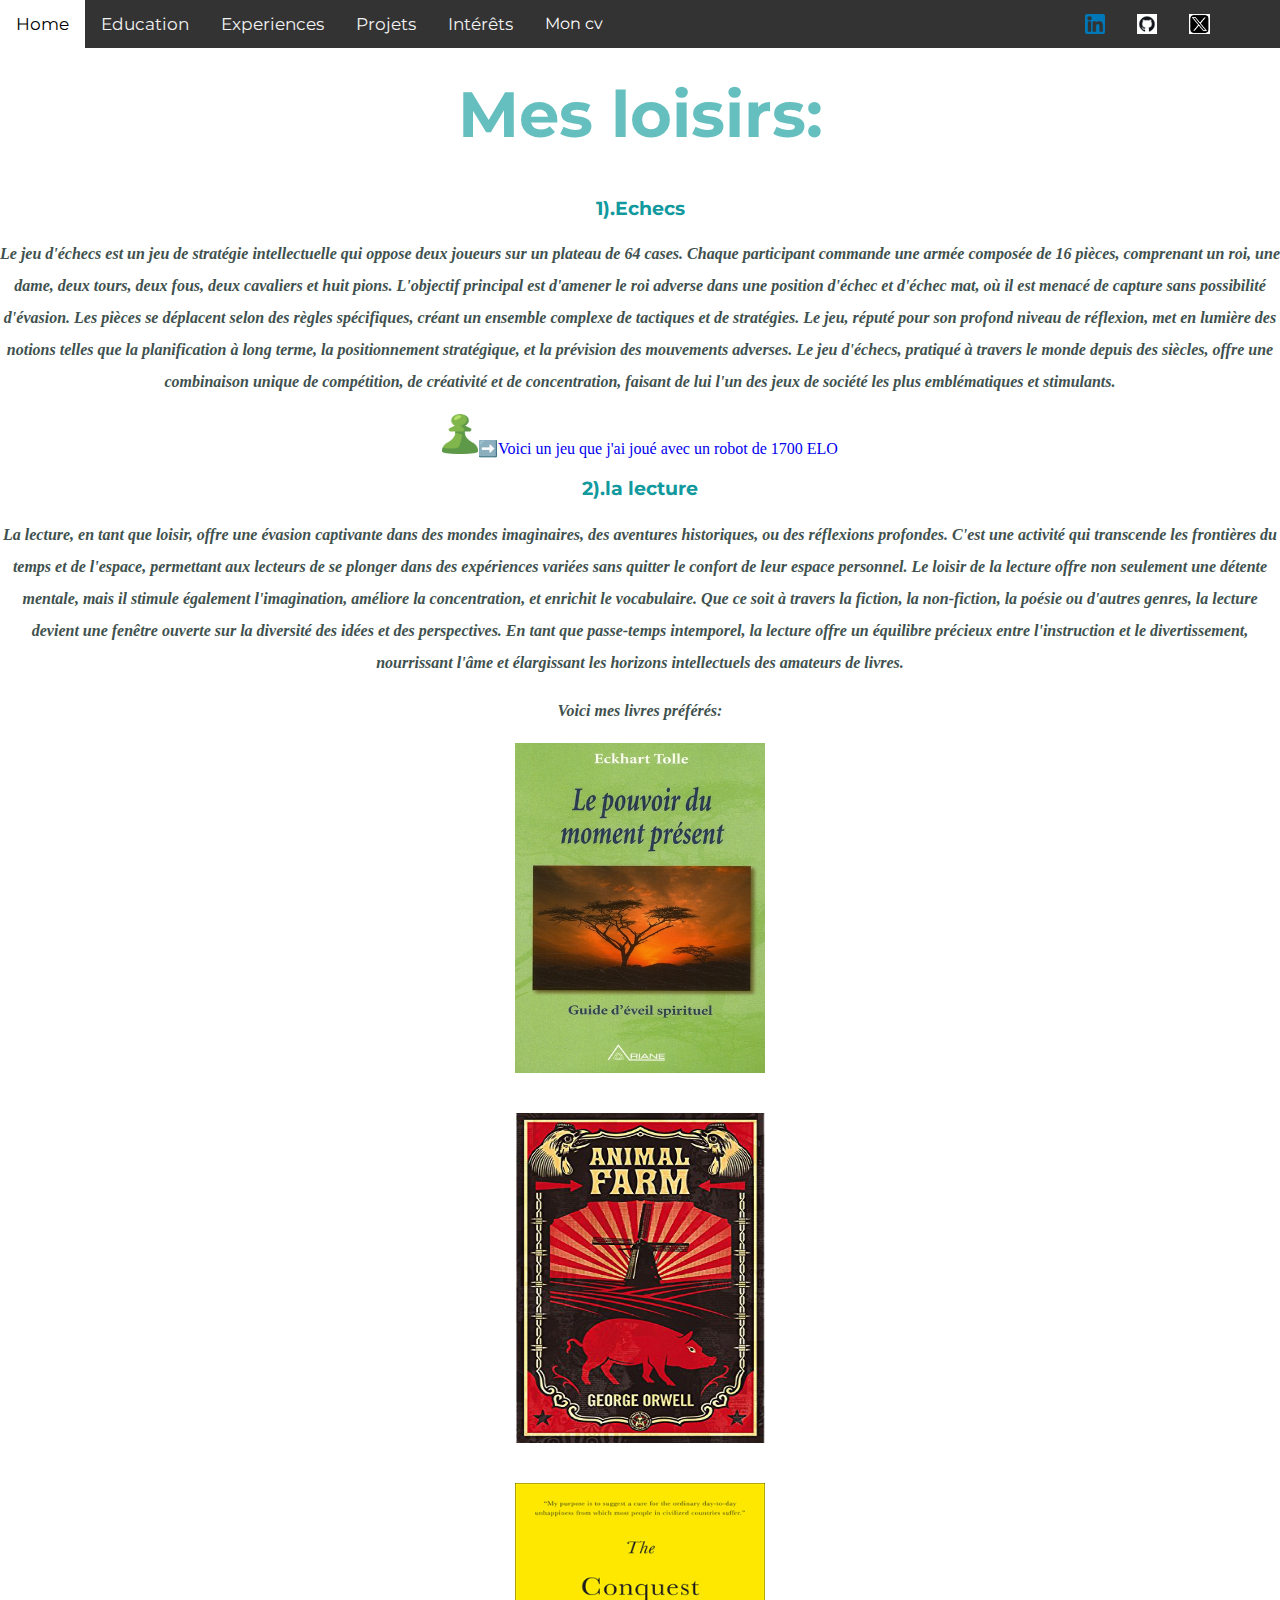
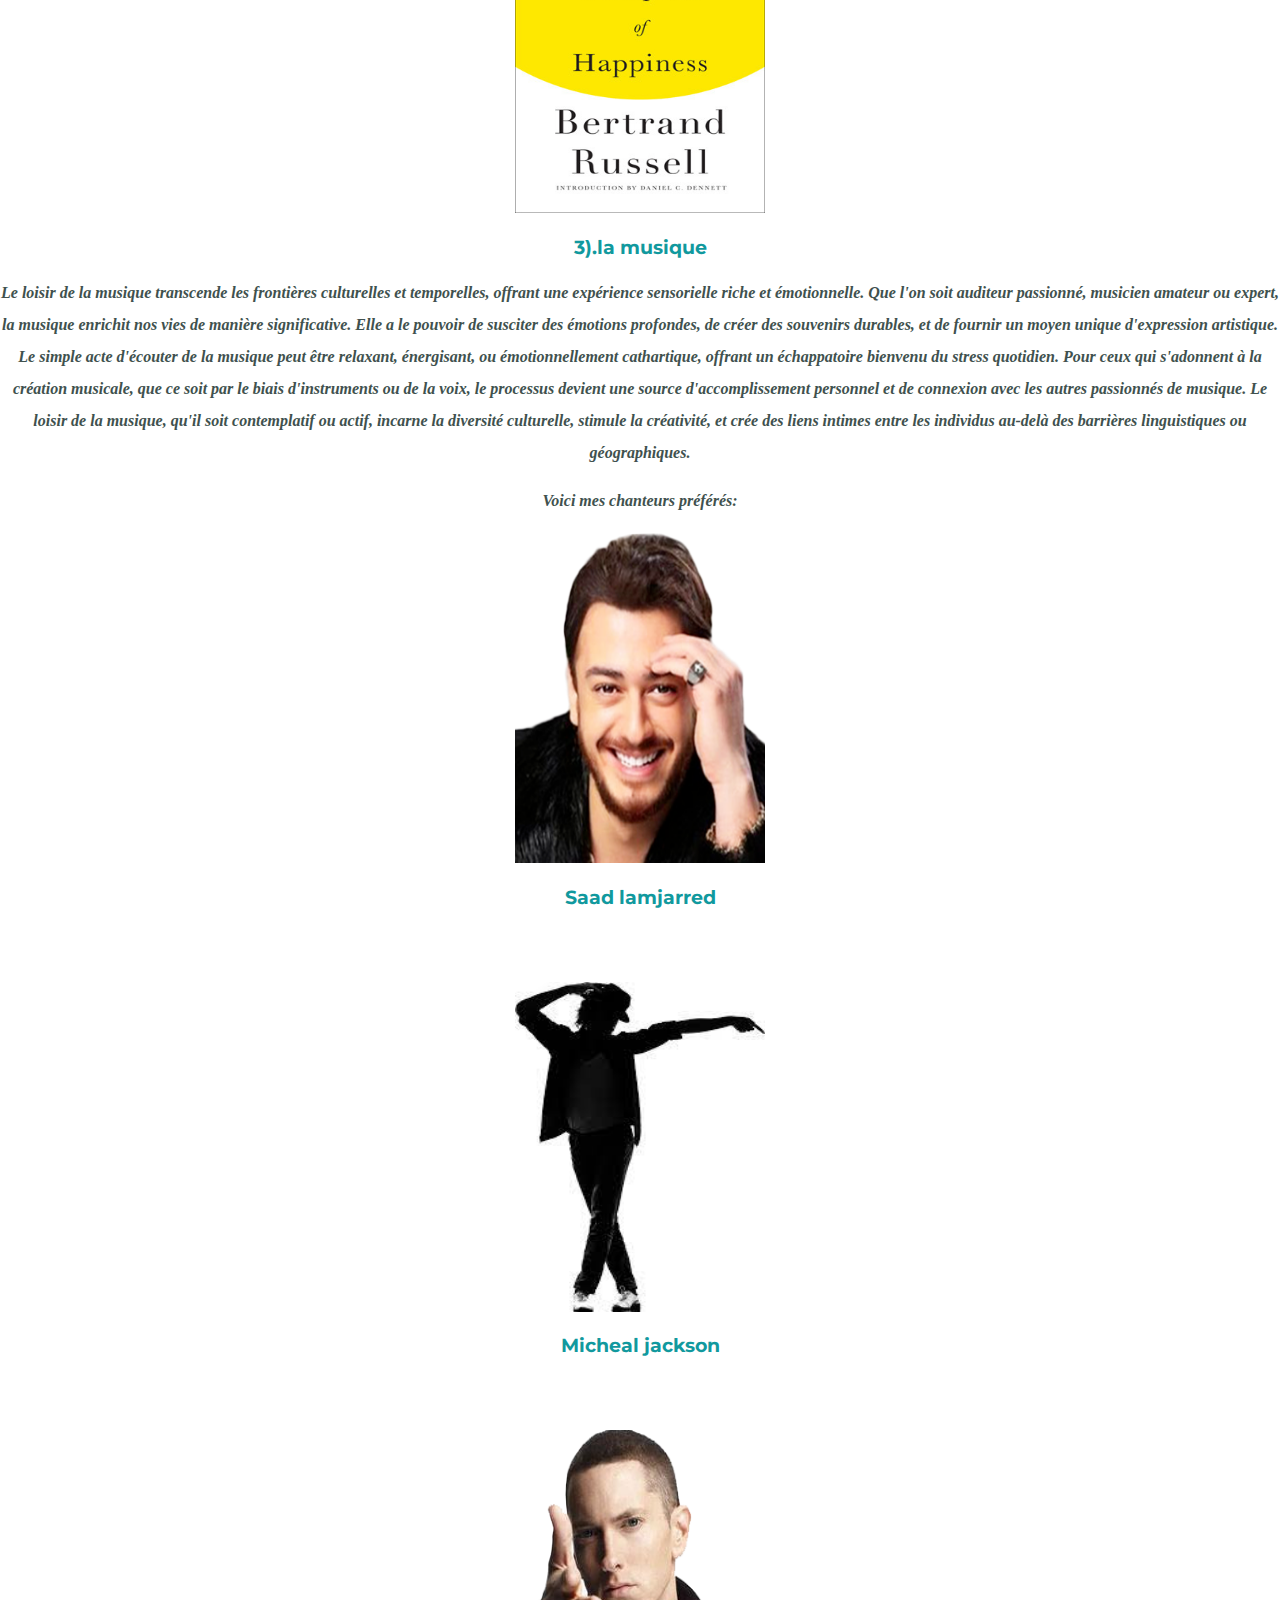
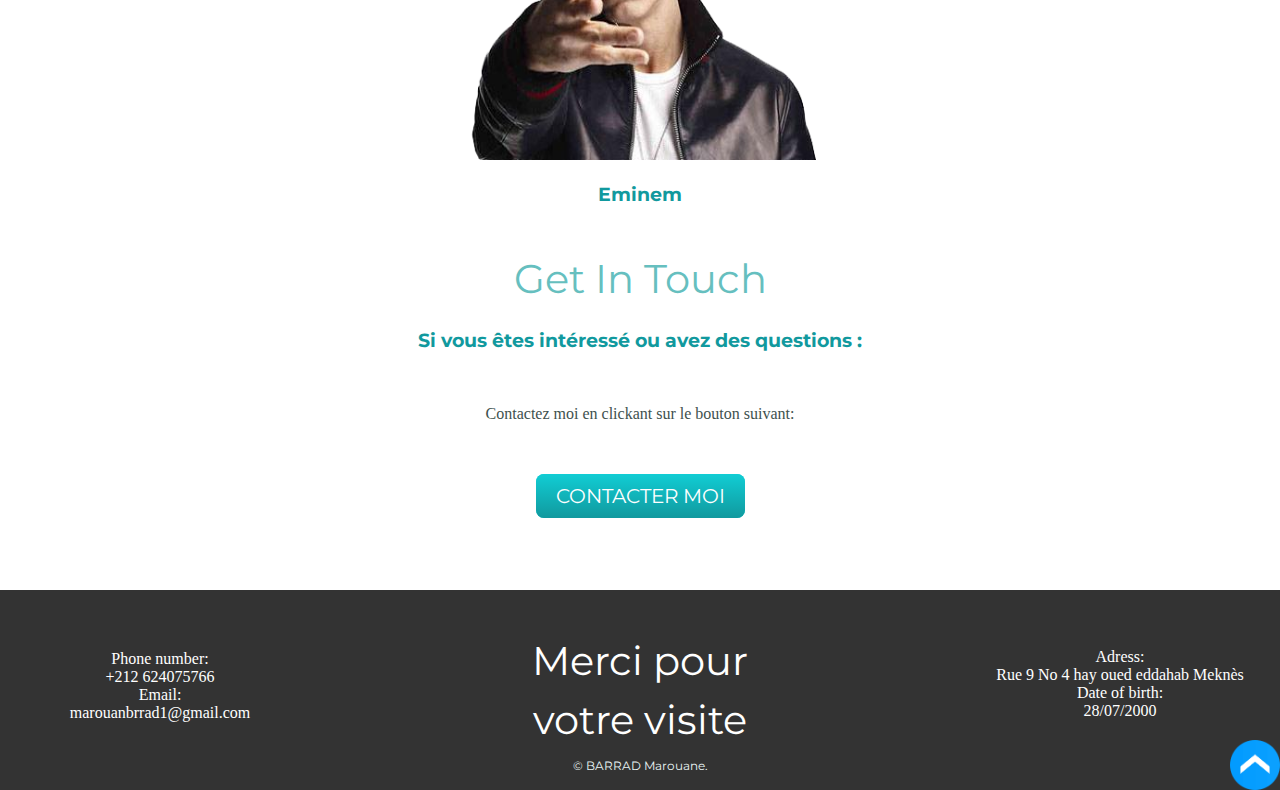
<file: hobbies.html>
<!DOCTYPE html>
<html>
    <head>
        <meta charset="utf-8">
        <title>
            Barrad marouane website
        </title>
        <link rel="stylesheet" href="CSS/styles.css">
        <link rel="icon" href="favicon.ico">
        <link rel="preconnect" href="https://fonts.googleapis.com">
        <link rel="preconnect" href="https://fonts.gstatic.com" crossorigin>
        <link href="https://fonts.googleapis.com/css2?family=Montserrat&family=Sacramento&display=swap" rel="stylesheet">
        <script src="https://code.jquery.com/jquery-3.6.4.min.js"></script>
        <script src="move.js"></script>
      <style>
        .thanks1{
             
               color:white;
               margin-top: 36px;
               margin-bottom: 0px;
              
        }
        .thanks2{
               color:white;
               margin-top:0px;
               margin-bottom:10px;
        }
        .chess{
          width:36px;
          height:40px;
        }
        .pouvoir{
          width:250px;
          height: 330px;
        }
        .animalfarm{
          width:250px;
          height: 330px;
          
        }
        .hapiness{
          width:250px;
          height: 330px;
        }
        .saad{
          width:250px;
          height: 330px;
        }
        .eminem{
          width:600px;
          height: 330px;
        }
      </style>
    </head>
    <body>
        <div class="topcontainer">
            <ul class="navigbar">
             <li><a class="leftbars" href="index.html">Home</a></li>
             <li><a class="leftbars" href="Education.html" target="_blank">Education</a></li>
             <li><a class="leftbars" href="experiences.html" target="_blank">Experiences</a></li>
             <li><a class="leftbars"  href="Projets.html">Projets</a></li>
             <li><a class="leftbars" href="hobbies.html">Intérêts</a></li>
             <li><a class="leftbars5"  href="mon cv.pdf" download target="_blank">Mon cv</a></li>
       
             <li><a class="rightbars" href="https://www.linkedin.com/in/marouane-barrad-17870b208/" target="_blank"><img  src="linkedin.png" alt="Linkedin"></a></li>
             <li><a class="rightbars" href="https://github.com/MarouaneBarrad" target="_blank"><img  src="github.png" alt="github"></a></li>
             <li><a class="rightbars" href="https://twitter.com/BrradMarouan" target="_blank"><img  src="twitter.jpg" alt="twitter"></a></li>
           </ul>
    
             
             
             
         
             
         </div>
         <h1>Mes loisirs:</h1>
         <h3>1).Echecs</h3>
         <p><strong><em>Le jeu d'échecs est un jeu de stratégie intellectuelle qui oppose deux joueurs sur un plateau de 64 cases. Chaque participant commande une armée composée de 16 pièces, comprenant un roi, une dame, deux tours, deux fous, deux cavaliers et huit pions. L'objectif principal est d'amener le roi adverse dans une position d'échec et d'échec mat, où il est menacé de capture sans possibilité d'évasion. Les pièces se déplacent selon des règles spécifiques, créant un ensemble complexe de tactiques et de stratégies. Le jeu, réputé pour son profond niveau de réflexion, met en lumière des notions telles que la planification à long terme, la positionnement stratégique, et la prévision des mouvements adverses. Le jeu d'échecs, pratiqué à travers le monde depuis des siècles, offre une combinaison unique de compétition, de créativité et de concentration, faisant de lui l'un des jeux de société les plus emblématiques et stimulants.</em></strong></p>
         <a href="https://www.chess.com/game/computer/83091701" target="_blank"><img class="chess" src="chess.png">➡️Voici un jeu que j'ai joué avec un robot de 1700 ELO</a>
         <h3>2).la lecture</h3>
         <p><strong><em>La lecture, en tant que loisir, offre une évasion captivante dans des mondes imaginaires, des aventures historiques, ou des réflexions profondes. C'est une activité qui transcende les frontières du temps et de l'espace, permettant aux lecteurs de se plonger dans des expériences variées sans quitter le confort de leur espace personnel. Le loisir de la lecture offre non seulement une détente mentale, mais il stimule également l'imagination, améliore la concentration, et enrichit le vocabulaire. Que ce soit à travers la fiction, la non-fiction, la poésie ou d'autres genres, la lecture devient une fenêtre ouverte sur la diversité des idées et des perspectives. En tant que passe-temps intemporel, la lecture offre un équilibre précieux entre l'instruction et le divertissement, nourrissant l'âme et élargissant les horizons intellectuels des amateurs de livres.</em></strong></p>
         <p><strong><em>Voici mes livres préférés:</em></strong></p>
         <img class="pouvoir" src="pouvoir.jpg">
         <br>
         <br>
         <br>
         <img class="animalfarm" src="animalfarm.png">
         <br>
         <br>
         <br>
         <img class="hapiness" src="hapiness.jpg">
         <h3>3).la musique</h3>
         <p><strong><em>Le loisir de la musique transcende les frontières culturelles et temporelles, offrant une expérience sensorielle riche et émotionnelle. Que l'on soit auditeur passionné, musicien amateur ou expert, la musique enrichit nos vies de manière significative. Elle a le pouvoir de susciter des émotions profondes, de créer des souvenirs durables, et de fournir un moyen unique d'expression artistique. Le simple acte d'écouter de la musique peut être relaxant, énergisant, ou émotionnellement cathartique, offrant un échappatoire bienvenu du stress quotidien. Pour ceux qui s'adonnent à la création musicale, que ce soit par le biais d'instruments ou de la voix, le processus devient une source d'accomplissement personnel et de connexion avec les autres passionnés de musique. Le loisir de la musique, qu'il soit contemplatif ou actif, incarne la diversité culturelle, stimule la créativité, et crée des liens intimes entre les individus au-delà des barrières linguistiques ou géographiques.</em></strong></p>
         <p><strong><em>Voici mes chanteurs préférés:</em></strong></p>
         <img class="saad" src="saad_lamjarred.png">
         <h3>Saad lamjarred</h3>
         <br>
         <br>
         <br>
         <img class="saad" src="mjk.jpg">
         <h3>Micheal jackson</h3>
         <br>
         <br>
         <br>
        
         <img class="eminem" src="eminem.png">
         <h3>Eminem</h3>

         <div class="contact-me">
          <h2>Get In Touch</h2>
          <h3 class="textfollowing">Si vous êtes intéressé ou avez des questions :</h3>
          <p class="finaltext">Contactez moi en clickant sur le bouton suivant:</p>
          <a class="btn" href="contact.html">CONTACTER MOI</a>
        </div>
      </div>
    </section>
      <br>
      
      <div class="bottom-container">
        <a  href="#top"><img class="returntop" title ="return to top?" src="back to top.png" alt="back"></a>
       

        <ul class="right-texts">
          <li class="right-texts">
              Phone number:
          </li>
          <br>
          <li class="right-texts">
              +212 624075766
          </li>
          <br>
          <li class="right-texts">
              Email:
          </li>
          <br>
          <li class="right-texts">
              marouanbrrad1@gmail.com
          </li>
          
        </ul>
      <h2></h2>
      <h2 class="thanks1">Merci pour</h2>
      <h2 class="thanks2">votre visite</h2>
   
        <ul class="left-texts">
         <li class="left-texts">Adress:
         </li>
         <br>
         <li class="left-texts">
          Rue 9 No 4 hay oued eddahab Meknès 
         </li>
         <br>
         <li class="left-texts">
          Date of birth:
         </li>
         <br>
         <li class="left-texts">
          28/07/2000
         </li>
        <br>
        </ul>
        
  
    

      
        <p class="copyright" >© BARRAD Marouane.</p>
        
      </div>
</file>
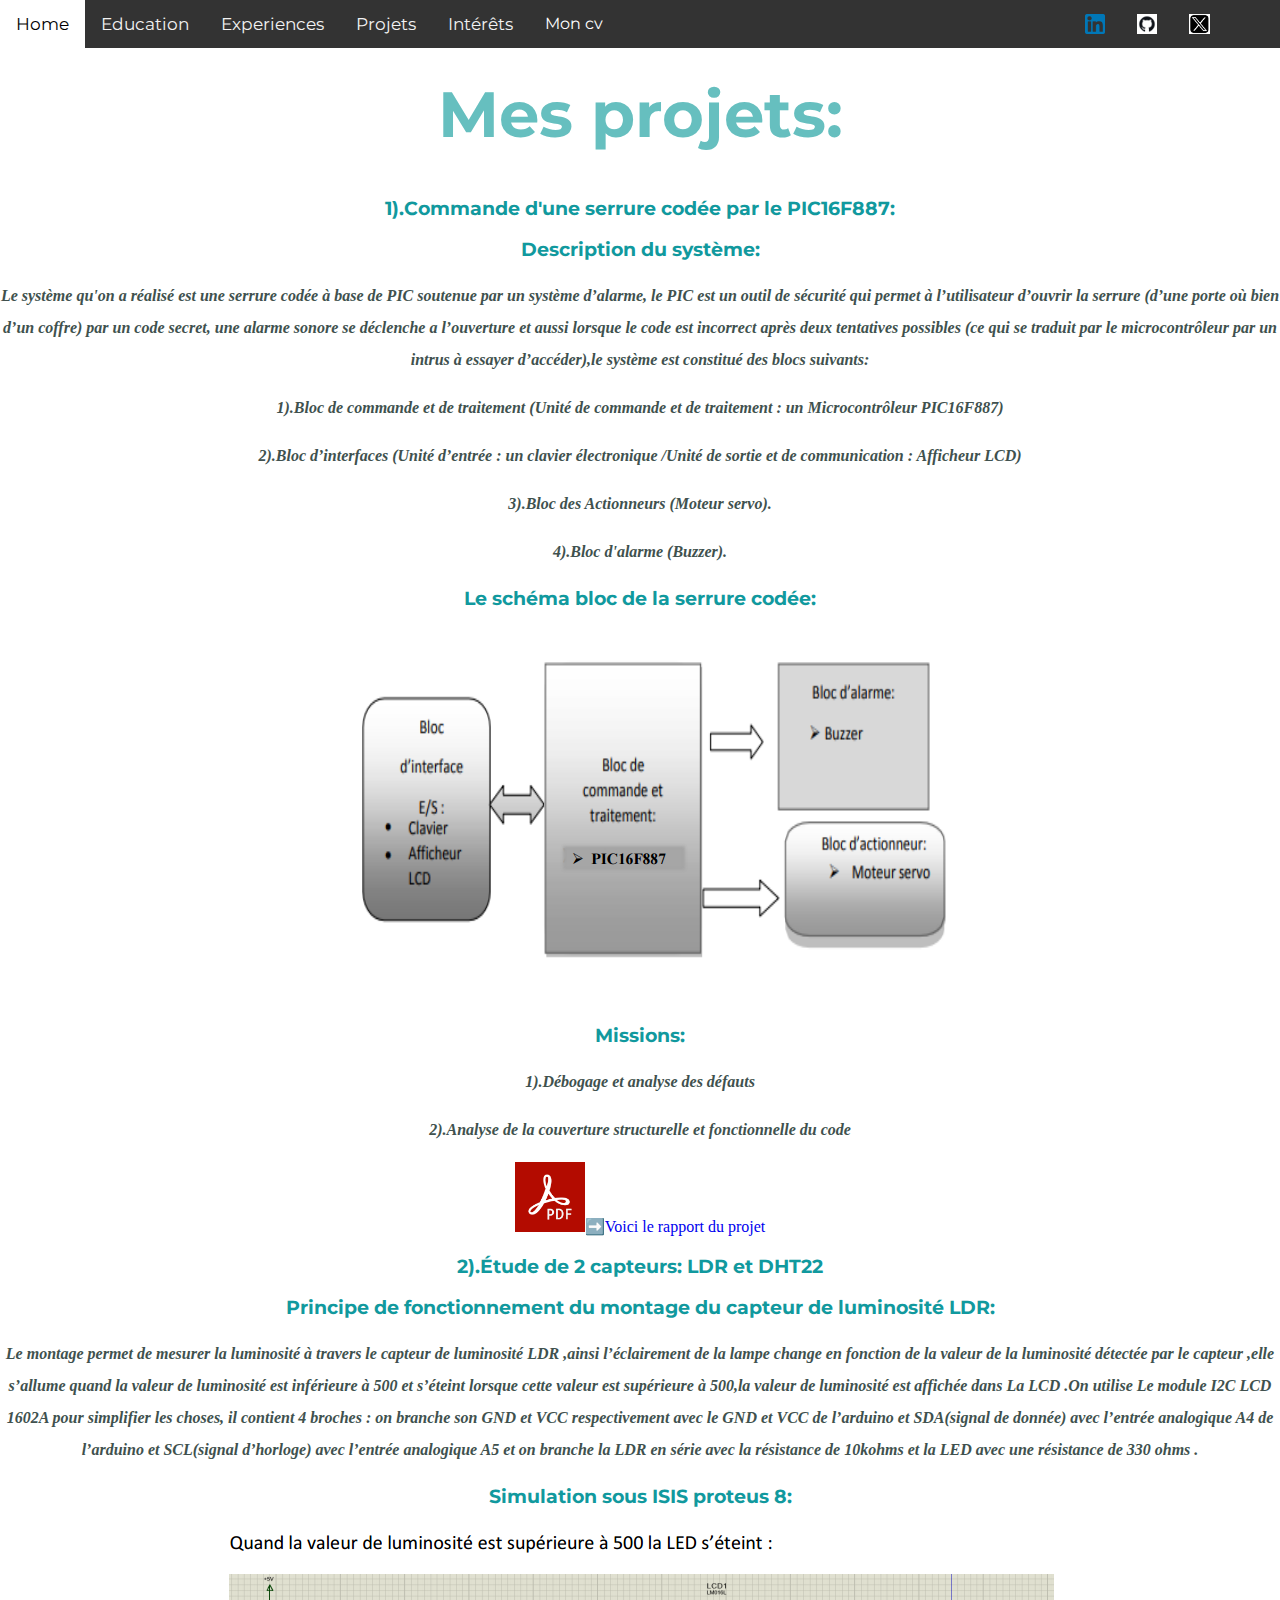
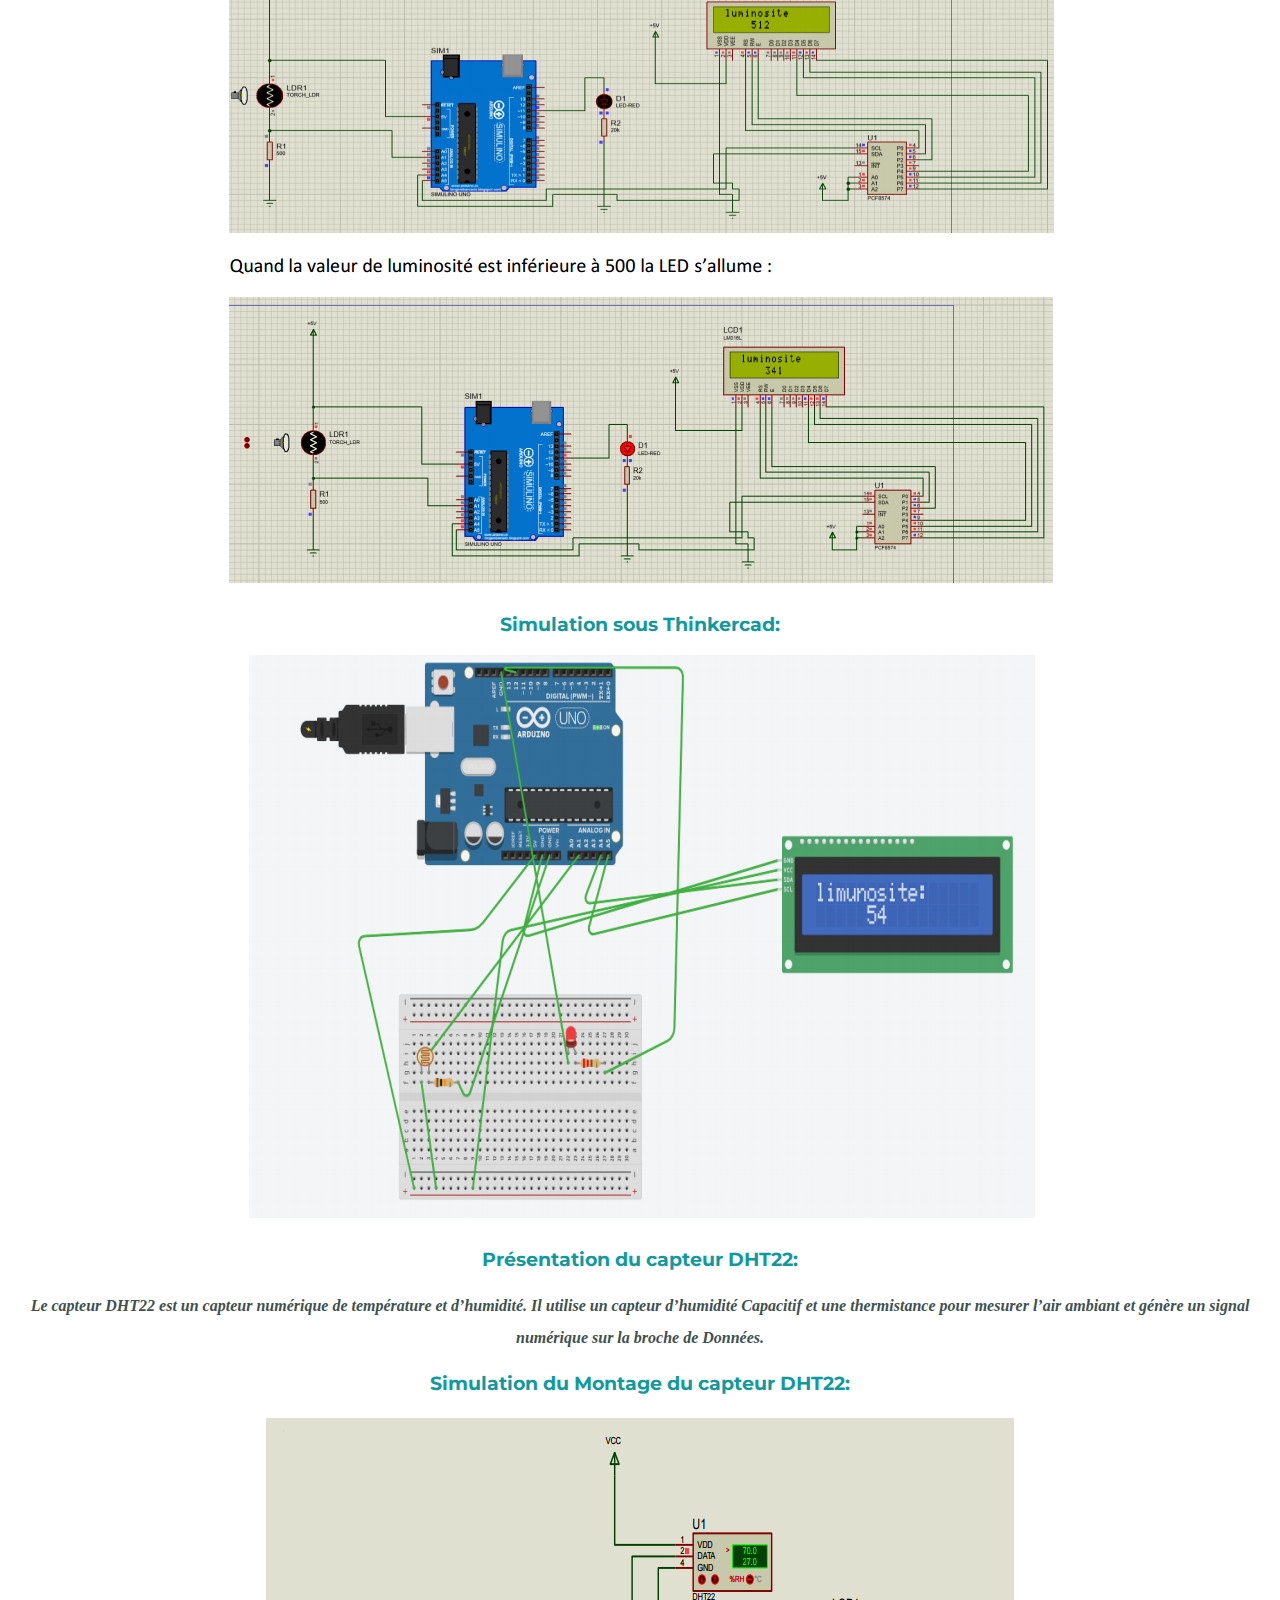
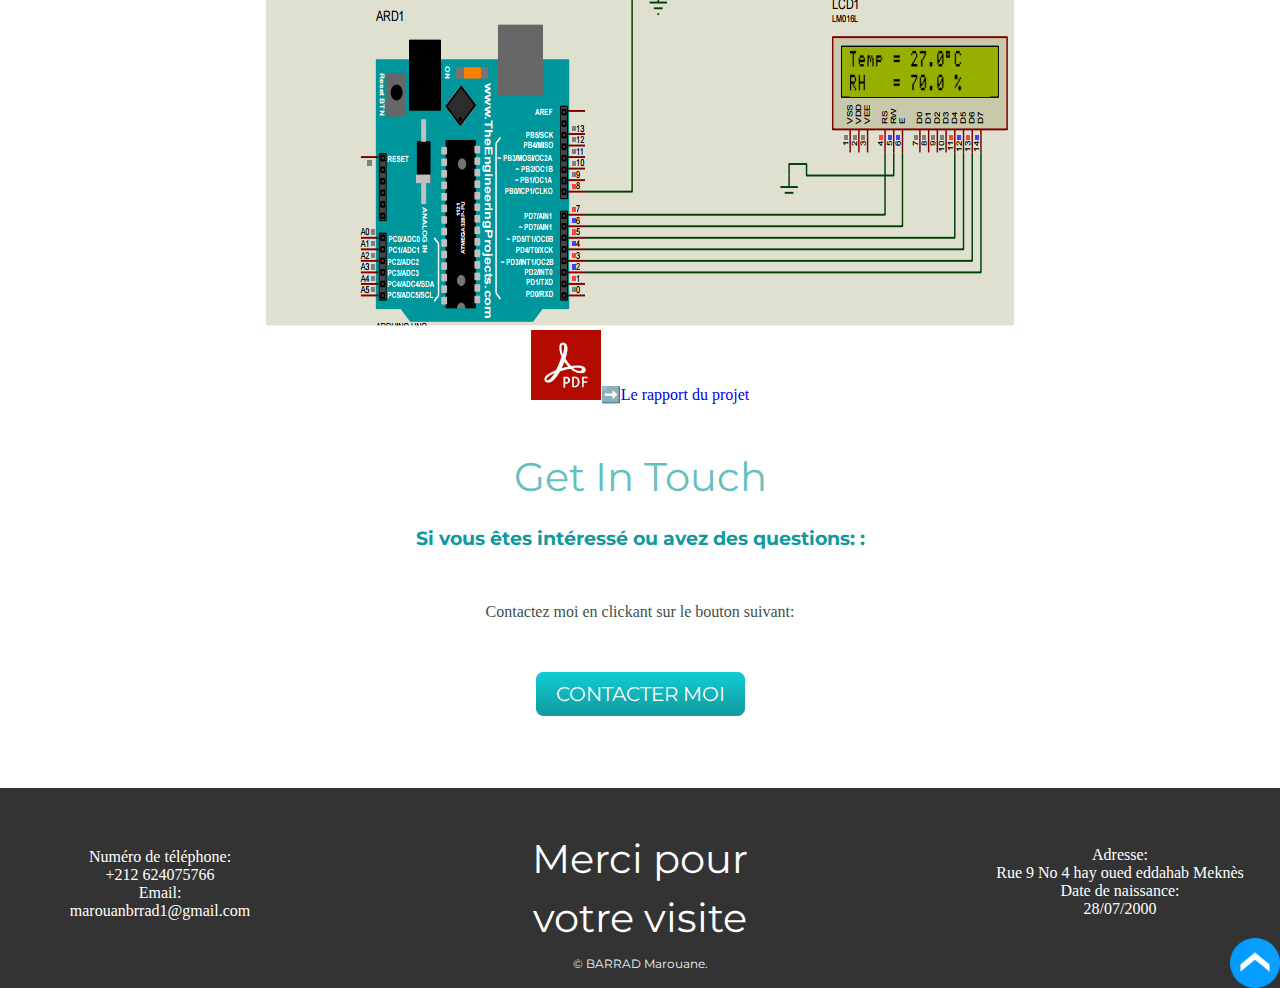
<file: Projets.html>
<!DOCTYPE html>
<html>
    <head>
        <meta charset="utf-8">
        <title>
            Barrad marouane website
        </title>
        <link rel="stylesheet" href="CSS/styles.css">
        <link rel="icon" href="favicon.ico">
        <link rel="preconnect" href="https://fonts.googleapis.com">
        <link rel="preconnect" href="https://fonts.gstatic.com" crossorigin>
        <link href="https://fonts.googleapis.com/css2?family=Montserrat&family=Sacramento&display=swap" rel="stylesheet">
        <script src="https://code.jquery.com/jquery-3.6.4.min.js"></script>
        <script src="move.js"></script>
      <style>
        .thanks1{
             
               color:white;
               margin-top: 36px;
               margin-bottom: 0px;
              
        }
        .thanks2{
               color:white;
               margin-top:0px;
               margin-bottom:10px;
        }
      </style>
    </head>
    <body>
    <div class="topcontainer">
        <ul class="navigbar">
         <li><a class="leftbars" href="index.html">Home</a></li>
         <li><a class="leftbars" href="Education.html" target="_blank">Education</a></li>
         <li><a class="leftbars" href="experiences.html" target="_blank">Experiences</a></li>
         <li><a class="leftbars"  href="Projets.html">Projets</a></li>
         <li><a class="leftbars" href="hobbies.html"target="_blank">Intérêts</a></li>
         <li><a class="leftbars5"  href="mon cv.pdf" download target="_blank">Mon cv</a></li>
   
         <li><a class="rightbars" href="https://www.linkedin.com/in/marouane-barrad-17870b208/" target="_blank"><img  src="linkedin.png" alt="Linkedin"></a></li>
         <li><a class="rightbars" href="https://github.com/MarouaneBarrad" target="_blank"><img  src="github.png" alt="github"></a></li>
         <li><a class="rightbars" href="https://twitter.com/BrradMarouan" target="_blank"><img  src="twitter.jpg" alt="twitter"></a></li>
       </ul>

         
         
         
     
         
     </div>
     <h1>Mes projets:</h1>
     <h3>1).Commande d'une serrure codée par le
        PIC16F887:</h3>
        <h3>Description du système:</h3>
        <p><strong><em>Le système  qu'on a réalisé est une serrure codée à base de PIC soutenue par un 
            système d’alarme, le PIC est un outil de sécurité qui permet à l’utilisateur d’ouvrir la serrure 
            (d’une porte où bien d’un coffre) par un code secret, une alarme sonore se déclenche a 
            l’ouverture et aussi lorsque le code est incorrect après deux tentatives possibles (ce qui se 
            traduit par le microcontrôleur par un intrus à essayer d’accéder),le système est constitué des blocs suivants:</em></strong></p>
        
            <p><strong><em>1).Bloc de commande et de traitement (Unité de commande et de traitement : un 
                Microcontrôleur PIC16F887)</em></strong>
            <p><strong><em>2).Bloc d’interfaces (Unité d’entrée : un clavier électronique /Unité de sortie et de 
                communication : Afficheur LCD)</em></strong>
            <p><strong><em>3).Bloc des Actionneurs (Moteur servo).</em></strong>
            <p><strong><em>4).Bloc d'alarme (Buzzer).</em></strong>
            <h3>Le schéma bloc de la serrure codée:</h3>
            <img src="PIC16F887.png" alt="PIC16F887">
            <br>
            <h3>Missions:</h3>
            <p><strong><em>1).Débogage et analyse des défauts
            </em></strong></p>
            <p><strong><em>2).Analyse de la couverture structurelle et fonctionnelle du code
            </em></strong></p>
            <a  href="mini_project_LP_IE.pdf" download target="_blank"><img class="pdfimg" src="pdf.png" alt="pdf">➡️Voici le rapport du projet</a>
            <h3>2).Étude de 2 capteurs: LDR et DHT22</h3>
            <h3>Principe de fonctionnement du montage du capteur de luminosité LDR:</h3>
            <p><strong><em>Le montage permet de mesurer la luminosité à travers le capteur de luminosité LDR ,ainsi l’éclairement 
                de la lampe change en fonction de la valeur de la luminosité détectée par le capteur ,elle s’allume quand 
                la valeur de luminosité est inférieure à 500 et s’éteint lorsque cette valeur est supérieure à 500,la valeur 
                de luminosité est affichée dans La LCD .On utilise Le module I2C LCD 1602A pour simplifier les choses, il 
                contient 4 broches : on branche son GND et VCC respectivement avec le GND et VCC de l’arduino et 
                SDA(signal de donnée) avec l’entrée analogique A4 de l’arduino et SCL(signal d’horloge) avec l’entrée 
                analogique A5 et on branche la LDR en série avec la résistance de 10kohms et la LED avec une résistance 
                de 330 ohms .</em></strong></p>
            <h3>Simulation sous ISIS proteus 8:</h3>
            <img src="LDR.png" alt="LDR">
            <h3>Simulation sous Thinkercad:</h3>
            <img src="LDRthinker.png" alt="LDR">
            <h3>Présentation du capteur DHT22:</h3>
            <p><strong><em> Le capteur DHT22 est un capteur numérique de température et d’humidité. Il utilise un capteur d’humidité           Capacitif  et une thermistance pour mesurer l’air ambiant et génère un signal numérique sur la broche de           Données.
            </em></strong></p>
            <h3>Simulation du Montage du capteur DHT22:</h3>
            <img src="dht11.png" alt="dht11">
            <br>
            <a href="Miniprojetcapteur .pdf" download target="_blank"><img class="pdfimg" src="pdf.png" alt="pdf">➡️Le rapport du projet</a>
            <div class="contact-me">
                <h2>Get In Touch</h2>
                <h3 class="textfollowing">Si vous êtes intéressé ou avez des questions: :</h3>
                <p class="finaltext">Contactez moi en clickant sur le bouton suivant:</p>
                <a class="btn" href="contact.html">CONTACTER MOI</a>
              </div>
            </div>
          </section>
            <br>
            
            <div class="bottom-container">
              <a  href="#top"><img class="returntop" title ="return to top?" src="back to top.png" alt="back"></a>
             
  
              <ul class="right-texts">
                <li class="right-texts">
                    Numéro de téléphone:
                </li>
                <br>
                <li class="right-texts">
                    +212 624075766
                </li>
                <br>
                <li class="right-texts">
                    Email:
                </li>
                <br>
                <li class="right-texts">
                    marouanbrrad1@gmail.com
                </li>
                
              </ul>
            <h2></h2>
            <h2 class="thanks1">Merci pour</h2>
            <h2 class="thanks2">votre visite</h2>
         
              <ul class="left-texts">
               <li class="left-texts">Adresse:
               </li>
               <br>
               <li class="left-texts">
                Rue 9 No 4 hay oued eddahab Meknès 
               </li>
               <br>
               <li class="left-texts">
                Date de naissance:
               </li>
               <br>
               <li class="left-texts">
                28/07/2000
               </li>
              <br>
              </ul>
              
        
          
  
            
              <p class="copyright" >© BARRAD Marouane.</p>
              
            </div>


        
   </body>
</file>
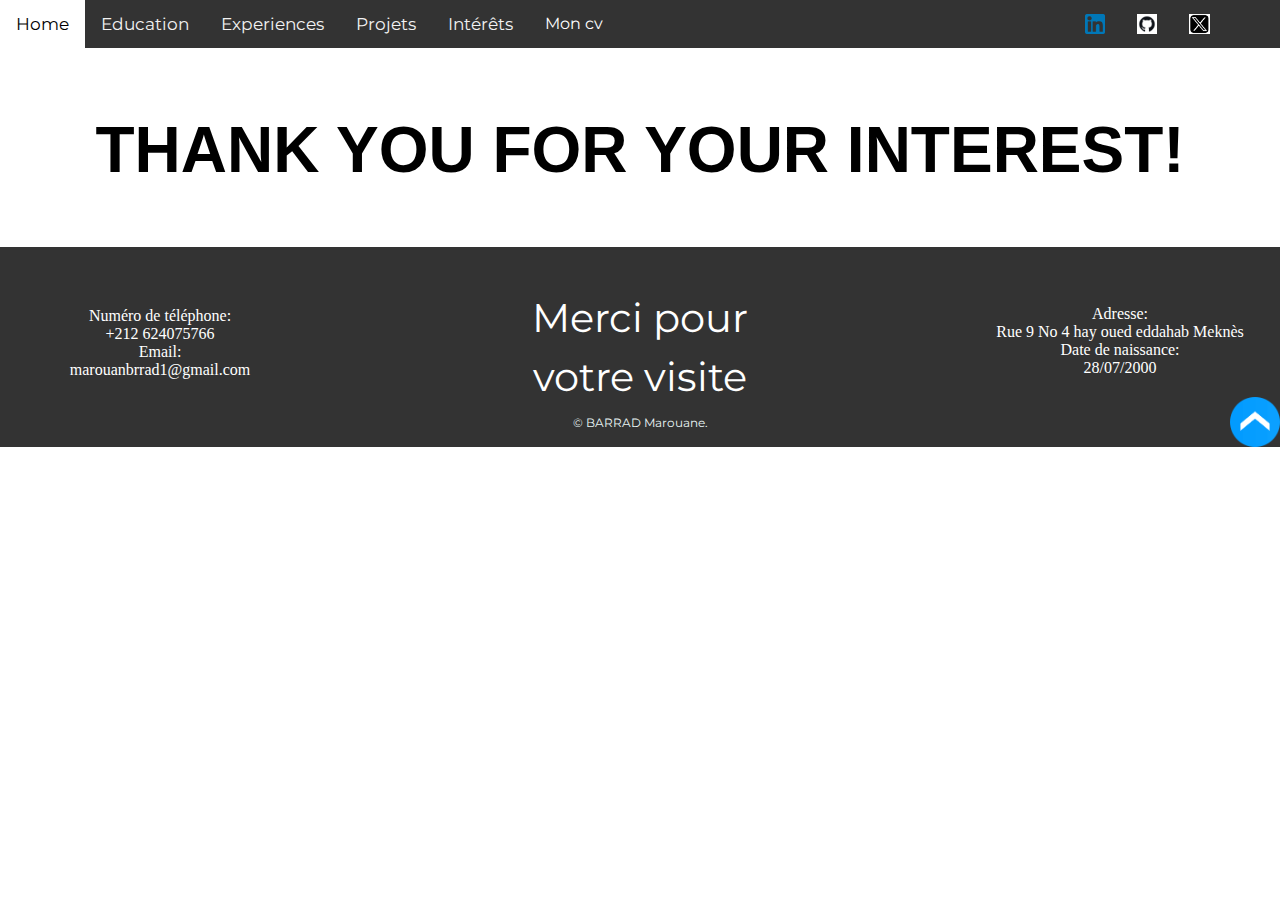
<file: thankyou.html>
<!DOCTYPE html>
<html>
    <head>
        <meta charset="utf-8">
        <title>
            Barrad marouane website
        </title>
        <link rel="stylesheet" href="CSS/styles.css">
        <link rel="icon" href="favicon.ico">
        <link rel="preconnect" href="https://fonts.googleapis.com">
        <link rel="preconnect" href="https://fonts.gstatic.com" crossorigin>
        <link href="https://fonts.googleapis.com/css2?family=Montserrat&family=Sacramento&display=swap" rel="stylesheet">
        <script src="https://code.jquery.com/jquery-3.6.4.min.js"></script>
        <script src="move.js"></script>
      <style>
        .thanks1{
             
               color:white;
               margin-top: 36px;
               margin-bottom: 0px;
              
        }
        .thanks2{
               color:white;
               margin-top:0px;
               margin-bottom:10px;
        }
      </style>
    </head>
    <body>
    <div class="topcontainer">
        <ul class="navigbar">
         <li><a class="leftbars" href="index.html">Home</a></li>
         <li><a class="leftbars" href="Education.html" target="_blank">Education</a></li>
         <li><a class="leftbars" href="experiences.html" target="_blank">Experiences</a></li>
         <li><a class="leftbars"  href="Projets.html">Projets</a></li>
         <li><a class="leftbars" href="hobbies.html"target="_blank">Intérêts</a></li>
         <li><a class="leftbars5"  href="mon cv.pdf" download target="_blank">Mon cv</a></li>
   
         <li><a class="rightbars" href="https://www.linkedin.com/in/marouane-barrad-17870b208/"><img  src="linkedin.png" alt="Linkedin"></a></li>
         <li><a class="rightbars" href="#linkedin"><img  src="github.png" alt="github"></a></li>
         <li><a class="rightbars" href="#linkedin"><img  src="twitter.jpg" alt="twitter"></a></li>
       </ul>

         <br>
         <br>
        <h1 style="font-family: Arial, Helvetica, sans-serif;color:black">THANK YOU FOR YOUR INTEREST!</h1>
         
     
         
     </div>
     <div class="bottom-container">
        <a  href="#top"><img class="returntop" title ="return to top?" src="back to top.png" alt="back"></a>
       

        <ul class="right-texts">
          <li class="right-texts">
              Numéro de téléphone:
          </li>
          <br>
          <li class="right-texts">
              +212 624075766
          </li>
          <br>
          <li class="right-texts">
              Email:
          </li>
          <br>
          <li class="right-texts">
              marouanbrrad1@gmail.com
          </li>
          
        </ul>
      <h2></h2>
      <h2 class="thanks1">Merci pour</h2>
      <h2 class="thanks2">votre visite</h2>
   
        <ul class="left-texts">
         <li class="left-texts">Adresse:
         </li>
         <br>
         <li class="left-texts">
          Rue 9 No 4 hay oued eddahab Meknès 
         </li>
         <br>
         <li class="left-texts">
          Date de naissance:
         </li>
         <br>
         <li class="left-texts">
          28/07/2000
         </li>
        <br>
        </ul>
        
  
    

      
        <p class="copyright" >© BARRAD Marouane.</p>
        
      </div>


  
</body>
</file>
<file: CSS/styles.css>
body{
    margin:0;
    text-align: center;
    font-family: 'Merriweather',serif;
    color:#40514E;
}
.topcontainer{
    
    position:relative;
    padding-top: 50px;
}
h1{
    

    font-size:4rem;
    color:#66BFBF;
    margin:0px auto 0px auto ;  
    
    font-family: 'Sacramento', cursive;
    font-family: 'Montserrat', sans-serif;
    line-height:2;
}

h2{
    font-family: 'Montserrat', sans-serif;
    font-size: 2.5rem;
    color:#66BFBF;
    font-weight: normal;
    padding-bottom: 10px;
}
h3{
    font-family: 'Montserrat', sans-serif;
    color:#11999E;
    
}
h4{
    font-family: 'Montserrat', sans-serif;
    color:#11999E;
}
.middle-container{

   margin:100px 0;
}
.bottomcontainer{
   height:200px;
   width:200px;
   background-color:#333;

}
.mechatronics{
    text-decoration: underline;
}


.profilephoto{
    width:300px;
    height:300px;
    color: aqua;
}
.Cimg{
    width:25%;
    float: left;
    margin-right: 30px;
}
.pyimg{
    width:25%;
    float: right;
    margin-left: 30px;
}
.skill-row{
    width:50%;
    margin:90px auto 90px auto;
    text-align: left;
    line-height:2;
}
.btn {
    background: #11cdd4;
    background-image: -webkit-linear-gradient(top, #11cdd4, #11999e);
    background-image: -moz-linear-gradient(top, #11cdd4, #11999e);
    background-image: -ms-linear-gradient(top, #11cdd4, #11999e);
    background-image: -o-linear-gradient(top, #11cdd4, #11999e);
    background-image: linear-gradient(to bottom, #11cdd4, #11999e);
    -webkit-border-radius: 8;
    -moz-border-radius: 8;
    border-radius: 8px;
    font-family: Arial;
    color: #ffffff;
    font-size: 20px;
    padding: 10px 20px 10px 20px;
    text-decoration: none;
    font-family: 'Montserrat', sans-serif;
  }
  
  .btn:hover {
    background: #30e3cb;
    background-image: -webkit-linear-gradient(top, #30e3cb, #2bc4ad);
    background-image: -moz-linear-gradient(top, #30e3cb, #2bc4ad);
    background-image: -ms-linear-gradient(top, #30e3cb, #2bc4ad);
    background-image: -o-linear-gradient(top, #30e3cb, #2bc4ad);
    background-image: linear-gradient(to bottom, #30e3cb, #2bc4ad);
    text-decoration: none;
  }
  .bottom-container{
    background-color:#333;
    height:200px;
    position:relative;
  }
  .footer-link{
    position: relative;
    top: 50px;
    font-size:25px;
    color:white;
    font-family: 'Montserrat', sans-serif;
}
  
 .copyright{
    margin-bottom: 0;
    color:#EAF6F6;
    font-family: 'Montserrat', sans-serif;
    font-size: 0.75rem;
    position:absolute;
    bottom:0;
    left:50%;
    transform: translate(-50%, -50%);
 }
    
   
 
 a {
    text-decoration: none;
}
a:hover{
    color:black;
}
.footer-link1{
    position: relative;
    top: 50px;
    margin-right:40px;
    margin-left:40px;
    font-size:25px;
    color:white;
    font-family: 'Montserrat', sans-serif;
}
.contact-me{
    line-height: 2;
    height:300px;
}
.textfollowing{
    margin:0 0 28px 0;
    position:relative;
    bottom:40px;
}
.finaltext{
    position:relative;
    bottom:30px;
}
.horizontal_dotted_line {
    border-bottom: 1px dotted black;
    width: 80px;
  }
.dotted_border{
    border-bottom: dotted 6px #11999E;

}
.intro{
    width:30%;
    margin:auto;
}
p{
    line-height: 2;
}
hr{
    border:dotted skyblue 6px;
    border-bottom: none;
    width:4%;
    margin:100px auto;
    
}
.MATLABimg{
    width:25%;
    float: left;
    margin-right: 30px; 
}
.simulinkimg{
    width:25%;
    float: right;
    margin-left: 30px; 
}
.catia_v5_img{
    width:25%;
    float: left;
    margin-right: 30px; 
}
.proteusimg{
    width:25%;
    float: right;
    margin-left: 30px; 
}
.step7{
    width:25%;
    float: left;
    margin-right: 30px; 
}

ul {
    list-style-type: none;
    position:absolute;
    top:0px;
    margin: 0;
    padding: 0;
    overflow: auto;
    background-color:black;
    width:100%;
   
   
}
  
li {
    float: left;
}
  
li a {
    display:block;
    color:white;
    text-align: center;
    padding: 14px 16px;
    text-decoration: none;
    font-family: 'Montserrat', sans-serif;
}
  
li a:hover {
    background-color:white;
    color:black;
}
li {
    float: left;
   
}
  
li:last-child {
    border-right: none;
 }
.topsection{
    margin-bottom: 0px;
    height:200vh;
}

.tag{
    position:relative;
    margin-top: 0px;
    height:100vh;
    opacity: 0;
    transform: translate(0, 25vh);
    transition: all 1s;
}
.tag.visible {
    margin-top: 0px;
    opacity: 1;
    transform: translate(0, 0);
}
.navigbar{
    overflow: hidden;
    background-color: #333;
    position: fixed;
    top: 0;
    width: 100%;
    z-index: 2;

}
.leftbars{
    float: left;
    display: flex;
    color: #f2f2f2;
    text-align: center;
    padding: 14px 16px;
    text-decoration: none;
    font-size: 17px;
    z-index: 2;
  }
  .rightbars{
    float: left;
    display: flex;
    color: #f2f2f2;
    text-align: center;
    padding: 14px 16px;
    text-decoration: none;
    width:20px;
    height:20px;
    z-index: 2;
  }
.leftbars5{
    margin-right: 450px;
}
.skill-row1{
  
        width:50%;
        margin:0px auto 90px auto;
        text-align: left;
        line-height:2;
    
}
.skill-row2{
    width:50%;
    margin:0px auto 90px auto;
    text-align: left;
    line-height:2;
}
.intro{
    font-size: 18px;
}
.right-texts{
    float:right;
    background-color:#333;
    color:white;
    width:300px;
    top:60px;
    left:10px;
}
.left-texts{
    float:right;
    background-color:#333;
    color:white;
    width:300px;
    top:58px;
    right: 10px;
    text-align: center;
}
.linkedinimg{
    width:36px;
    height:36px;
}
.github{
    width:36px;
    height:36px;
}


.twitterimg{
    width:36px;
    height:36px;
}
.returntop{
    width:50px;
    height:50px;
    position: absolute;
    bottom:0;
    right:0;
}
.pdfimg{
    width:70px;
    height:70px;
}
.courses1{
    text-decoration: none;

}
a courses1:hover{
    color:black !important;
}
.systemeauto{
    width:800px;
    height:470px;
}
</file>
